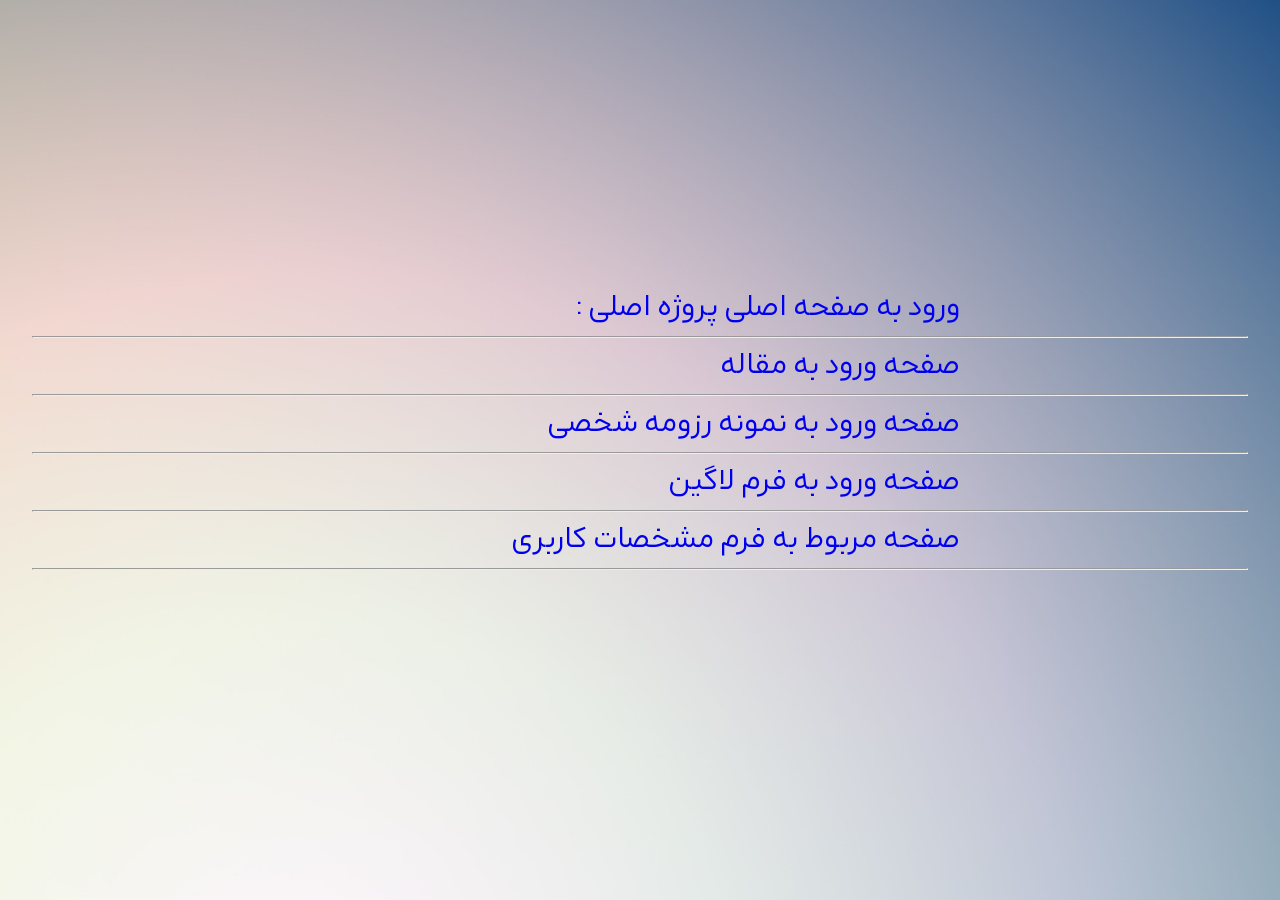
<file: index.html>
<!DOCTYPE html>
<html lang="fa">
<head>
    <meta charset="UTF-8">
    <meta name="viewport" content="width=device-width, initial-scale=1.0">
    <title>صفحه ی ورود به پروژه اصلی</title>
    <link href="./css/style-index.css" rel="stylesheet" type="text/css"/>
</head>
<body>
    <a href="./book-shop.html" class="link">ورود به صفحه اصلی پروژه اصلی :</a><br/><hr/>
    <a href="sample-article.html"  class="link">صفحه ورود به مقاله</a><br/><hr/>
    <a href="personal-introduction.html"  class="link">صفحه ورود به نمونه رزومه شخصی</a><br/><hr/>
    <a href="login.html"  class="link">صفحه ورود به فرم لاگین</a><br/><hr/>
    <a href="form.html"  class="link">صفحه مربوط به فرم مشخصات کاربری</a><br/><hr/>
</body>
</html>
</file>
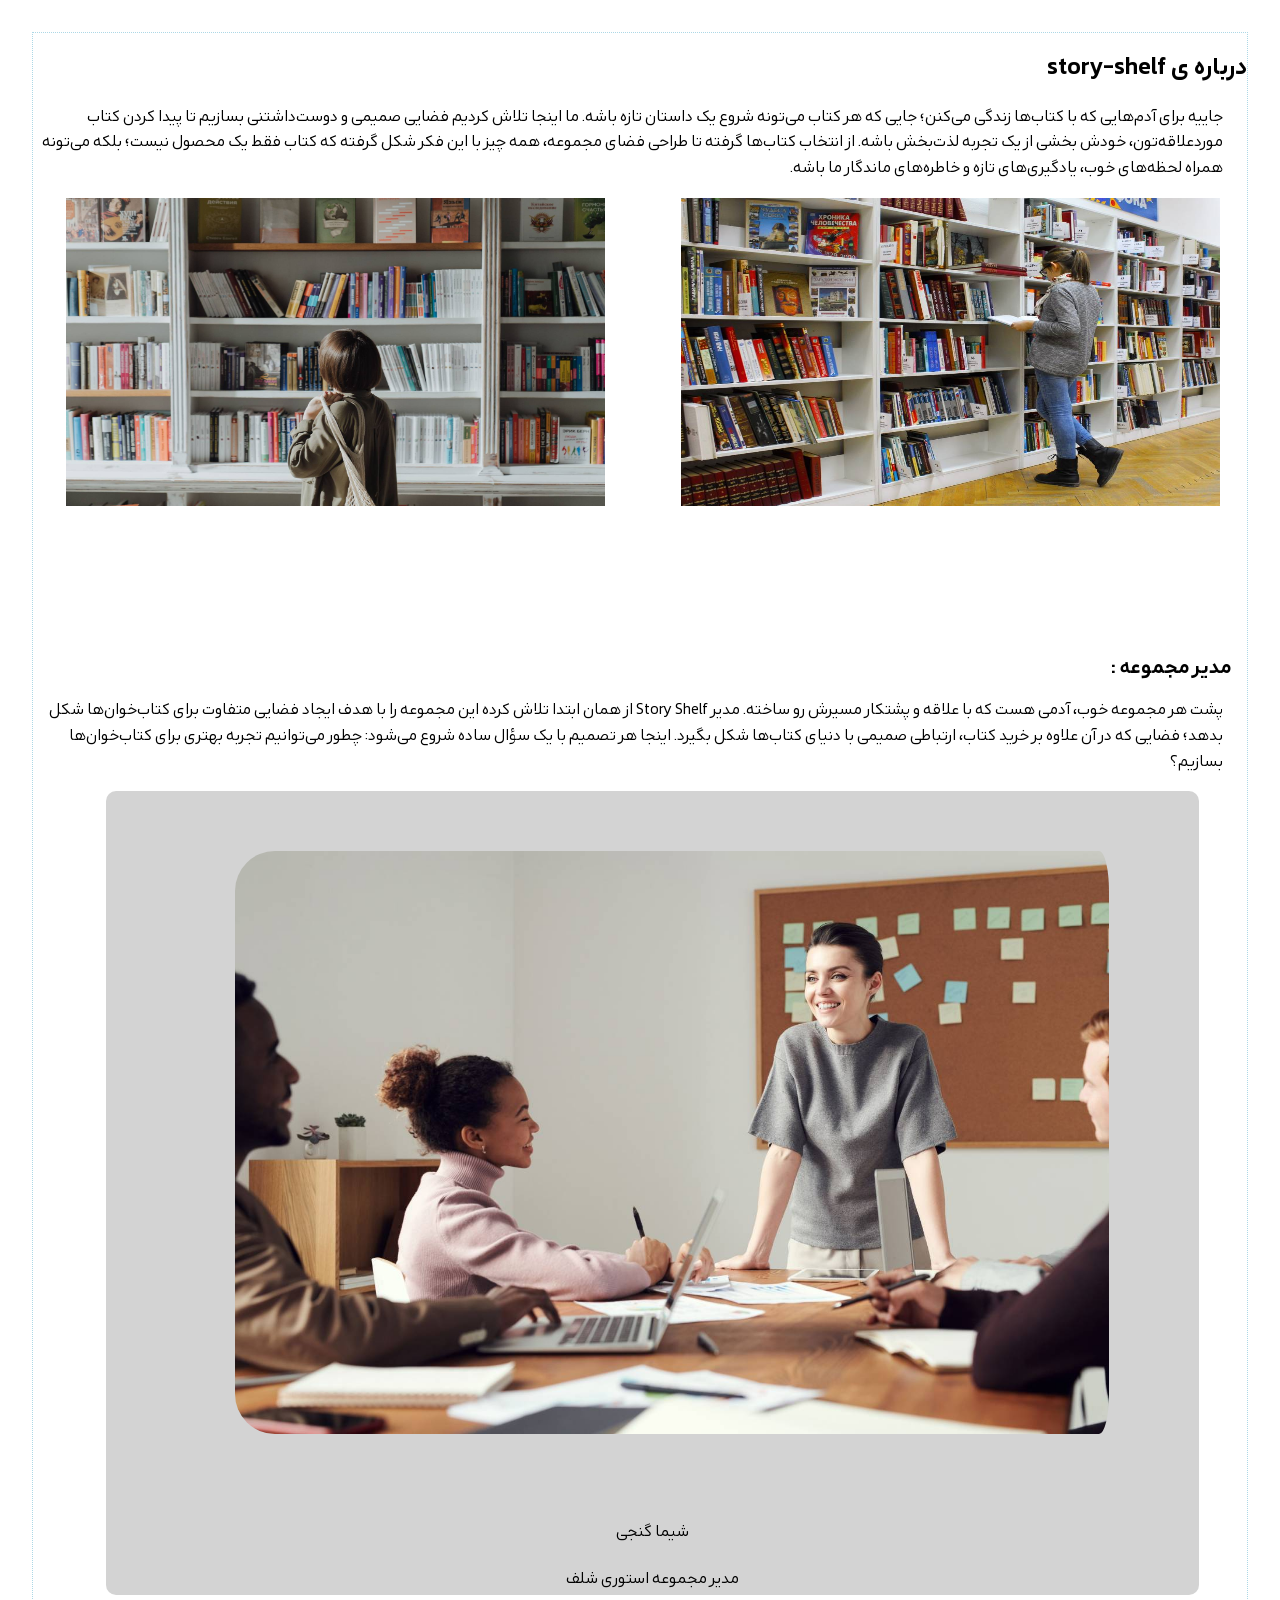
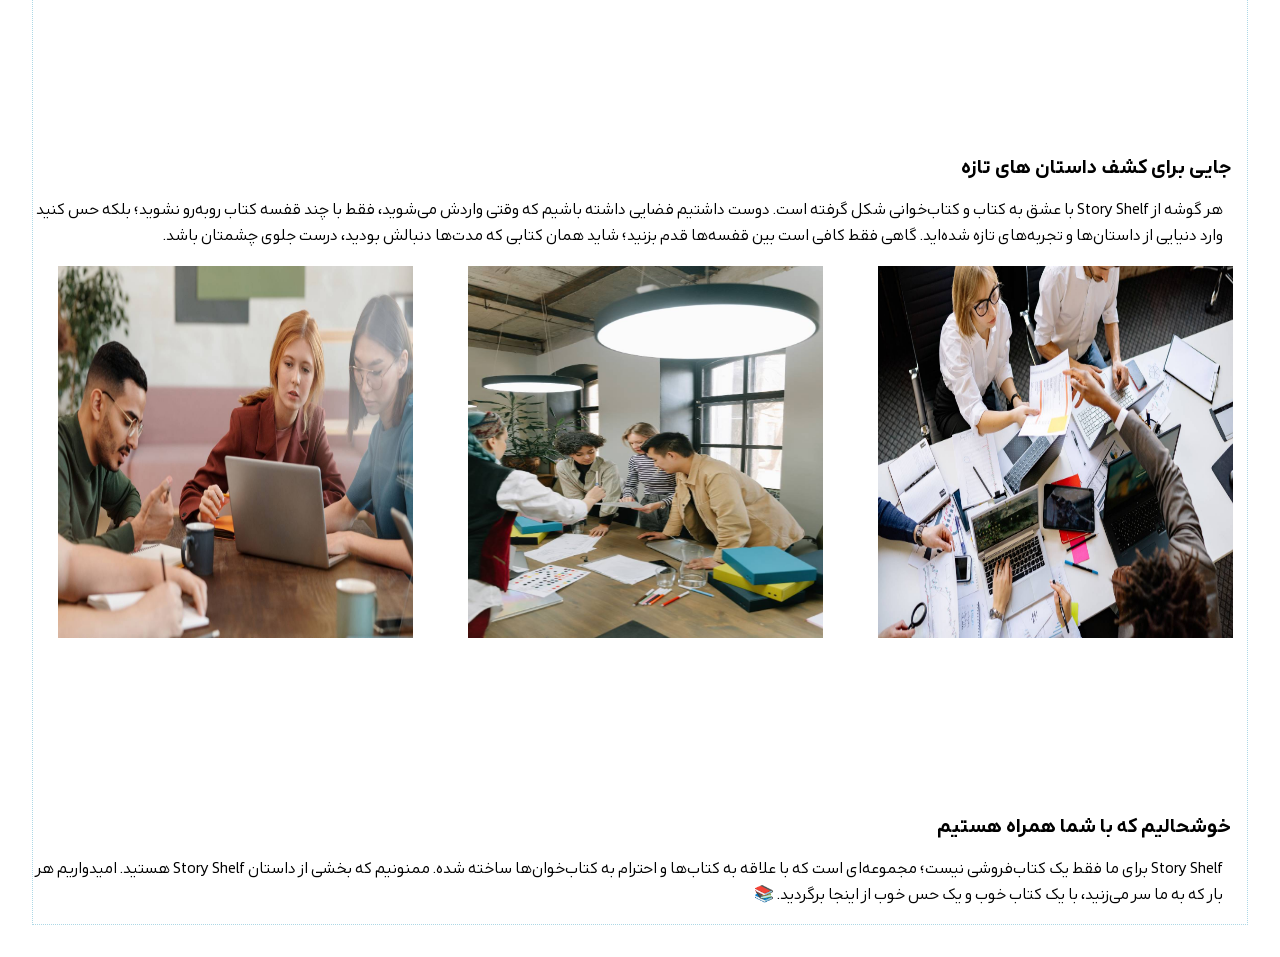
<file: about-us.html>
<!DOCTYPE html>
<html lang="fa">
<head>
    <meta charset="UTF-8">
    <meta name="viewport" content="width=device-width, initial-scale=1.0">
    <title>درباره ی ما</title>
    <link href="./css/style-about-us.css" type="text/css" rel="stylesheet"/>
</head>
<body>
    <section>
        <h1 class="main-title">درباره ی story-shelf</h1>
        <p class="paragraph">
            جاییه برای آدم‌هایی که با کتاب‌ها زندگی می‌کنن؛ جایی که هر کتاب می‌تونه شروع یک داستان تازه باشه. ما اینجا تلاش کردیم فضایی صمیمی و دوست‌داشتنی بسازیم تا پیدا کردن کتاب موردعلاقه‌تون، خودش بخشی از یک تجربه لذت‌بخش باشه.

            از انتخاب کتاب‌ها گرفته تا طراحی فضای مجموعه، همه چیز با این فکر شکل گرفته که کتاب فقط یک محصول نیست؛ بلکه می‌تونه همراه لحظه‌های خوب، یادگیری‌های تازه و خاطره‌های ماندگار ما باشه.
        </p>
        <section class="first-row-image">
            <img src="./photos/library2.jpg" class="image">
            <img src="./photos/library3.jpg" class="image">
        </section>
    </section>
    <section>
        <h2 class="title">مدیر مجموعه : </h2>
        <p class="paragraph">پشت هر مجموعه خوب، آدمی هست که با علاقه و پشتکار مسیرش رو ساخته. مدیر Story Shelf از همان ابتدا تلاش کرده این مجموعه را با هدف ایجاد فضایی متفاوت برای کتاب‌خوان‌ها شکل بدهد؛ فضایی که در آن علاوه بر خرید کتاب، ارتباطی صمیمی با دنیای کتاب‌ها شکل بگیرد.
        اینجا هر تصمیم با یک سؤال ساده شروع می‌شود: چطور می‌توانیم تجربه بهتری برای کتاب‌خوان‌ها بسازیم؟</p>
        <div class="profile">
            <img src="./photos/boss.jpg" class="image-boss"/>
            <p class="profile-text">شیما گنجی </p>
            <p class="profile-text"> مدیر مجموعه استوری شلف</p>
        </div>
    </section>
    <section>
        <h2 class="title">جایی برای کشف داستان های تازه</h2>
        <p class="paragraph">هر گوشه از Story Shelf با عشق به کتاب و کتاب‌خوانی شکل گرفته است. دوست داشتیم فضایی داشته باشیم که وقتی واردش می‌شوید، فقط با چند قفسه کتاب روبه‌رو نشوید؛ بلکه حس کنید وارد دنیایی از داستان‌ها و تجربه‌های تازه شده‌اید.
        گاهی فقط کافی است بین قفسه‌ها قدم بزنید؛ شاید همان کتابی که مدت‌ها دنبالش بودید، درست جلوی چشمتان باشد.</p>
        <div class="second-row-image">
            <img src="./photos/team-work1.jpg"  class="image2"/>
            <img src="./photos/team-work2.jpg"  class="image2"/>
            <img src="./photos/team-work3.jpg"  class="image2"/>
        </div>
    </section>
    <section>
        <h2 class="title">خوشحالیم که با شما همراه هستیم</h2>
        <p class="paragraph">Story Shelf برای ما فقط یک کتاب‌فروشی نیست؛ مجموعه‌ای است که با علاقه به کتاب‌ها و احترام به کتاب‌خوان‌ها ساخته شده.
        ممنونیم که بخشی از داستان Story Shelf هستید. امیدواریم هر بار که به ما سر می‌زنید، با یک کتاب خوب و یک حس خوب از اینجا برگردید. 📚</p>
    </section>
</body>
</html>
</file>
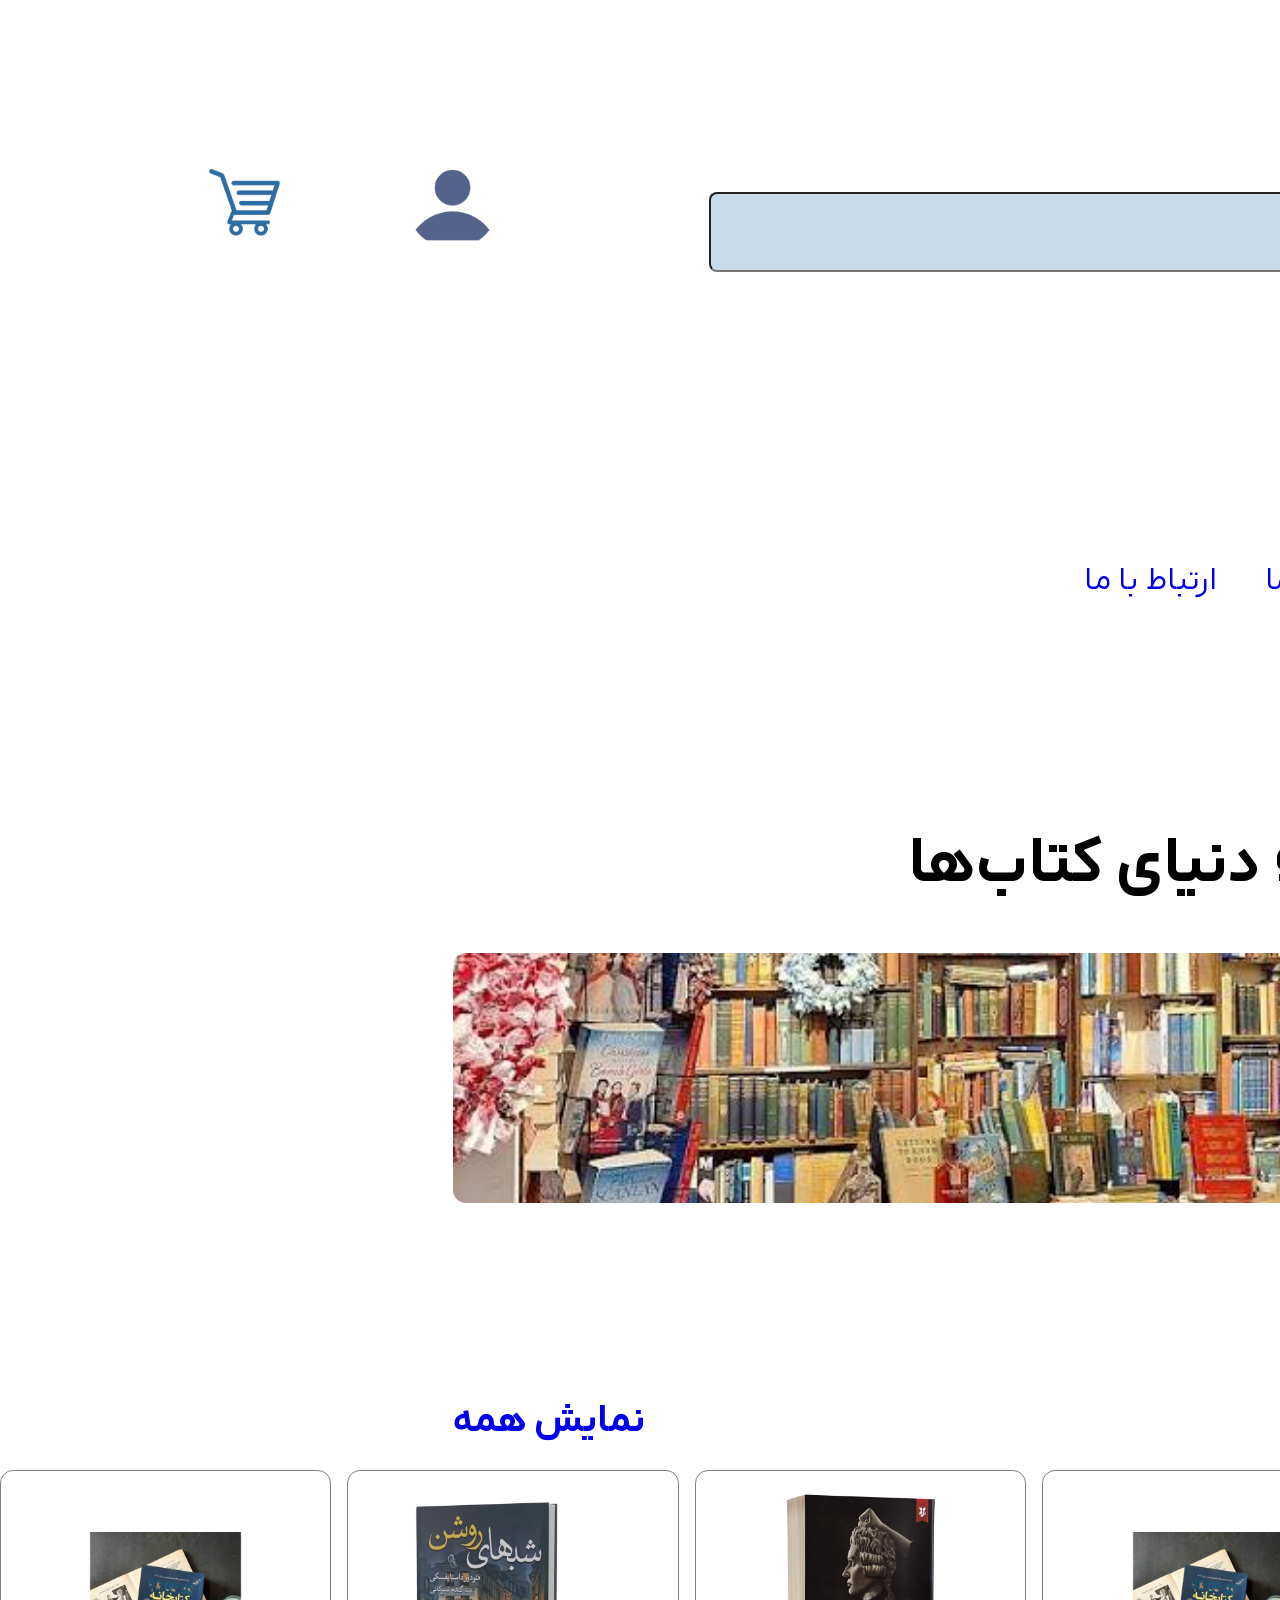
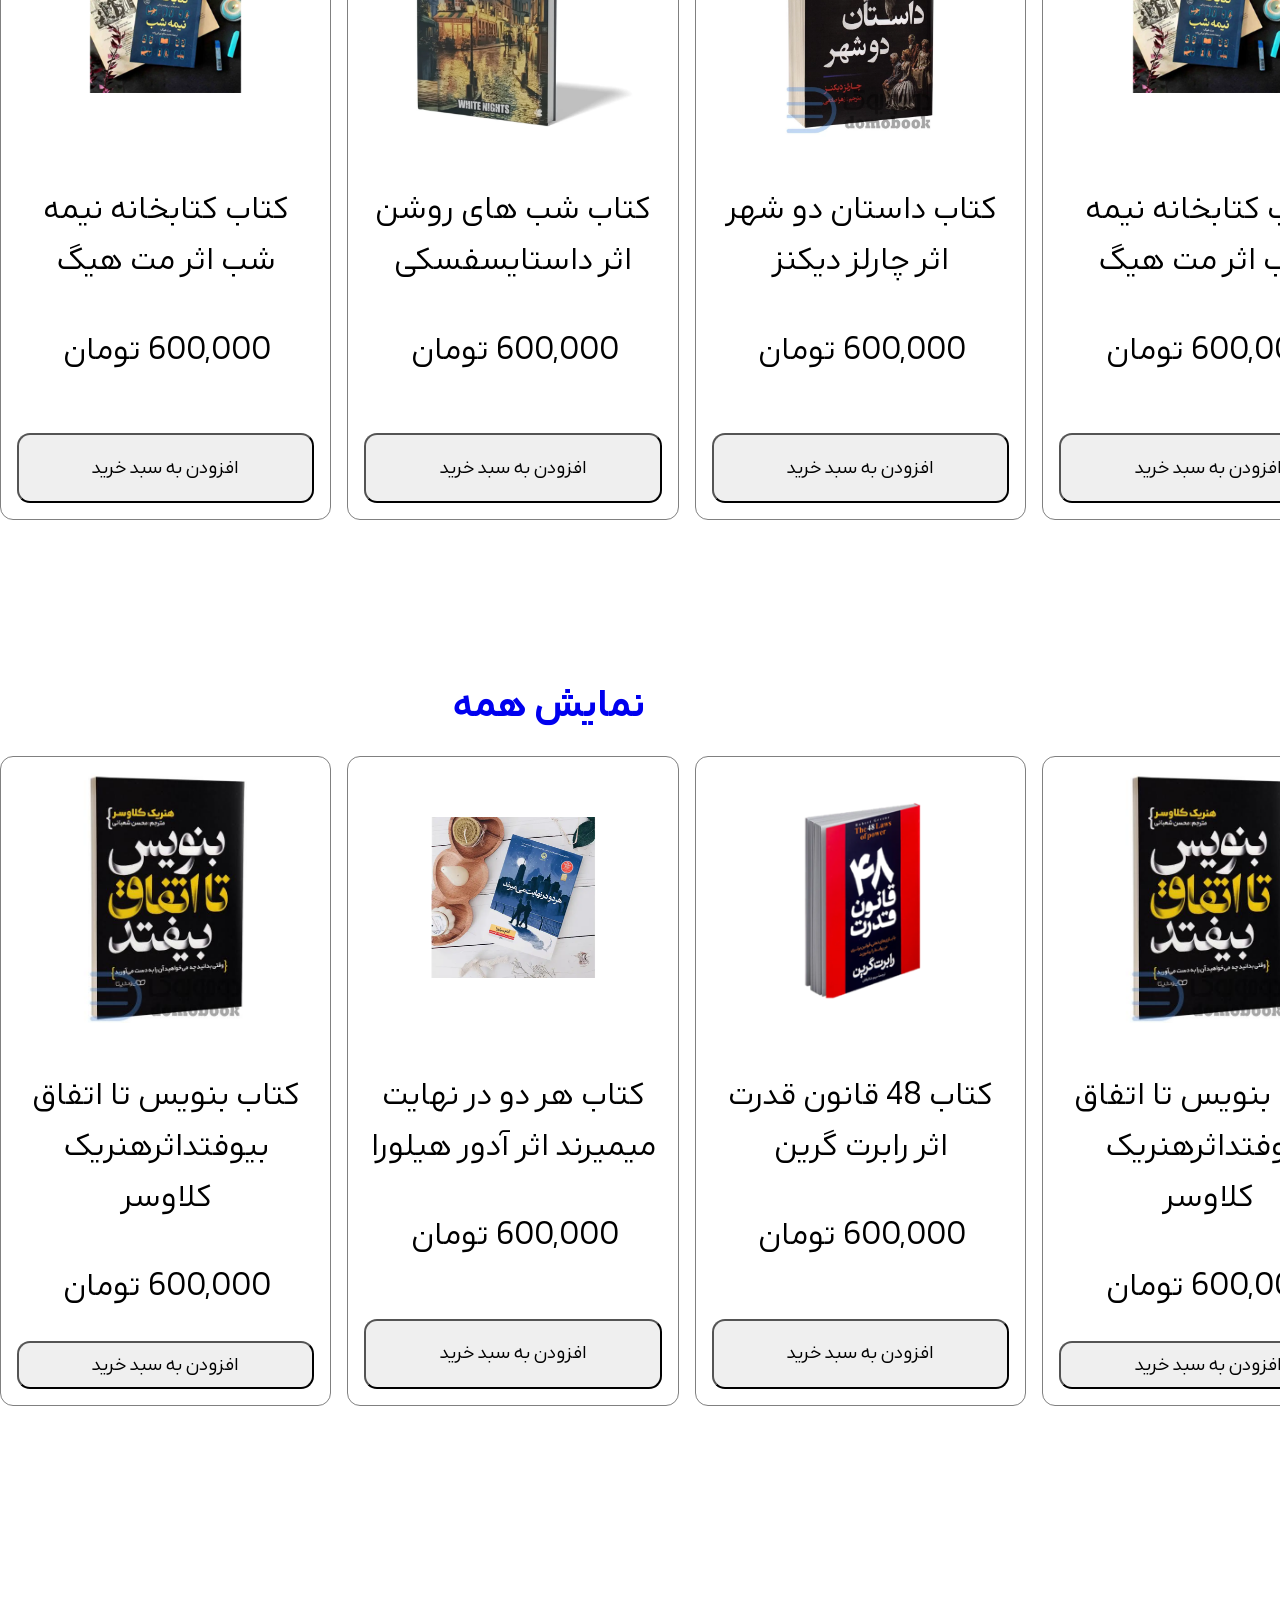
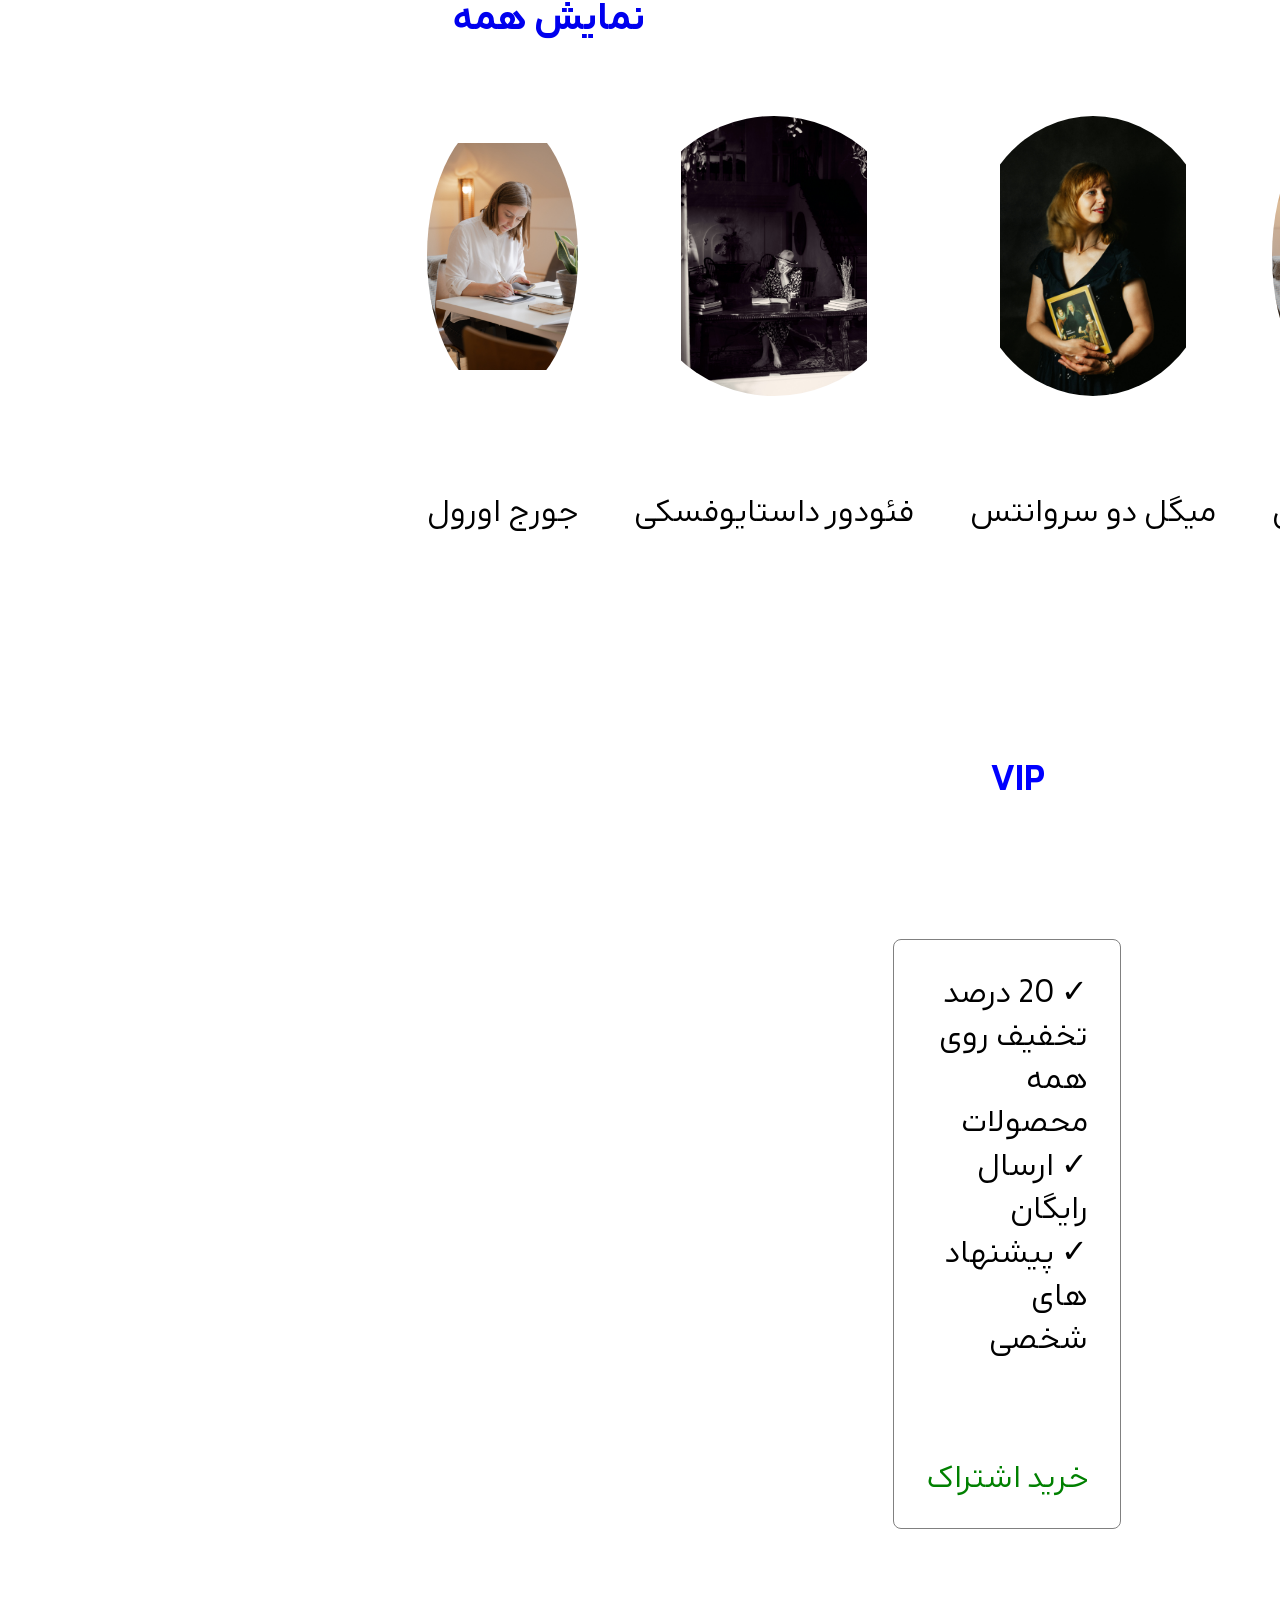
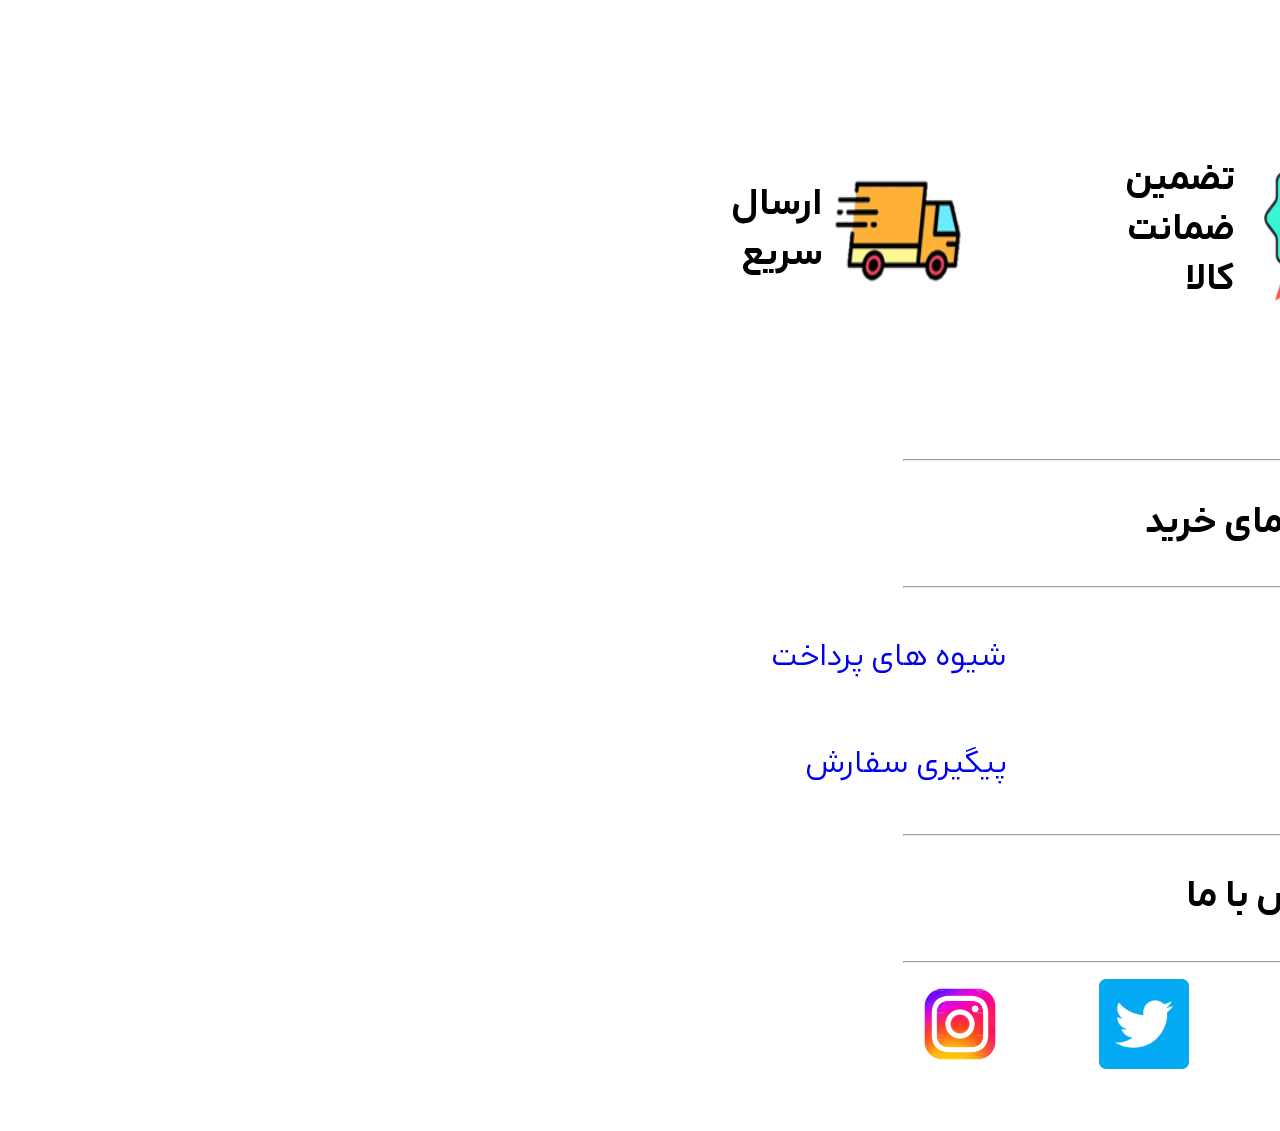
<file: book-shop.html>
<!DOCTYPE html>
<html lang="fa">
    <head>
        <meta charset="UTF-8">
        <meta name="viewport" content="width=device-width, initial-scale=1.0">
        <title>Story_Shelf</title>
        <link href="./icons/new-logo.png" rel="icon" type="image/x-icon"  />
        <link href="./css/style-shop.css" rel="stylesheet" type="text/css"/>
    </head>
    <body>
        <header class="header">
            <img src="./icons/new-logo.png" width="190vw" class="logo" alt="لوگوی سایت"/>
            <img src="./icons/search.png" class="search-icon"/>
            <input type="search" class="search-box" placeholder="جستجوی کتاب یا نویسنده" style="font-family: 'Arad';"/><br>
            <a href="./login.html"><img src="./icons/new-profile.png" class="profile"/></a>
            <img src="./icons/new-bag-shop.png" class="bag-shop"/>
            <img src="./icons/group.png" class="navbar-group"/>
            <nav class="navbar">
                <a href="#" class="navbar-link"> دسته بندی محصولات </a>
                <a href="./Customer-reviews.html" class="navbar-link">نظرات مشتری </a>
                <a href="about-us.html" class="navbar-link"> درباره ی ما  </a>
                <a href="contact-us.html" class="navbar-link"> ارتباط با ما   </a>
            </nav>
        </header><br>

        <main>
            <h1 class="main-title">استوری شلف؛ دنیای کتاب‌ها</h1>
            <section>
             <img src="./photos/header-image.jpg" class="image-header"/>
            </section><br>
            <h2 class="title">پر فروش ترین</h2>
            <a href="#" style="text-decoration: none;"><h3 class="left-text">نمایش همه</h3></a>
            <section class="sections">
                <article class="product">
                    <img src="./photos/bok.jpg" class="content-picture" />
                    <p class="book-title">کتاب داستان دو شهر اثر چارلز دیکنز </p>
                    <p class="price">600,000 تومان</p>
                    <button class="add-to-list">افزودن به سبد خرید</button>
                </article>
                <article class="product">
                    <img src="./photos/boookjpg.jpg" class="content-picture" />
                    <p class="book-title"> کتاب شب های روشن اثر داستایسفسکی</p>
                    <p class="price">600,000 تومان</p>
                    <button class="add-to-list">افزودن به سبد خرید</button>
                </article>
                <article class="product">
                    <img src="./photos/book0.png" class="content-picture" />
                    <p class="book-title">کتاب کتابخانه نیمه شب اثر مت هیگ</p>
                    <p class="price">600,000 تومان</p>
                    <button class="add-to-list">افزودن به سبد خرید</button>
                </article>
                <article class="product">
                    <img src="./photos/bok.jpg" class="content-picture" />
                    <p class="book-title">کتاب داستان دو شهر اثر چارلز دیکنز </p>
                    <p class="price">600,000 تومان</p>
                    <button class="add-to-list">افزودن به سبد خرید</button>
                </article>
                <article class="product">
                    <img src="./photos/boookjpg.jpg" class="content-picture" />
                    <p class="book-title"> کتاب شب های روشن اثر داستایسفسکی</p>
                    <p class="price">600,000 تومان</p>
                    <button class="add-to-list">افزودن به سبد خرید</button>
                </article>
                <article class="product">
                    <img src="./photos/book0.png" class="content-picture" />
                    <p class="book-title">کتاب کتابخانه نیمه شب اثر مت هیگ</p>
                    <p class="price">600,000 تومان</p>
                    <button class="add-to-list">افزودن به سبد خرید</button>
                </article>
                
            </section><br>

            <h2 class="title">جدید ترین </h2>
            <a href="#" style="text-decoration: none;"><h3 class="left-text">نمایش همه</h3></a>
            <section class="sections">
                <article class="product">
                    <img src="./photos/book6.png" class="content-picture" />
                    <p  class="book-title">کتاب 48 قانون قدرت اثر  رابرت گرین</p>
                    <p class="price">600,000 تومان</p>
                    <button class="add-to-list">افزودن به سبد خرید</button>
                </article>
                <article class="product">
                    <img src="./photos/book2.png" class="content-picture" />
                    <p class="book-title">کتاب هر دو در نهایت میمیرند اثر آدور هیلورا</p>
                    <p class="price">600,000 تومان</p>
                    <button class="add-to-list">افزودن به سبد خرید</button>
                </article>
                <article class="product">
                    <img src="./photos/book.jpg" class="content-picture" />
                    <p class="book-title">کتاب بنویس تا اتفاق بیوفتداثرهنریک کلاوسر</p>
                    <p class="price">600,000 تومان</p>
                    <button class="add-to-list">افزودن به سبد خرید</button>
                </article>
                <article class="product">
                    <img src="./photos/book6.png" class="content-picture" />
                    <p  class="book-title">کتاب 48 قانون قدرت اثر  رابرت گرین</p>
                    <p class="price">600,000 تومان</p>
                    <button class="add-to-list">افزودن به سبد خرید</button>
                </article>
                <article class="product">
                    <img src="./photos/book2.png" class="content-picture" />
                    <p class="book-title">کتاب هر دو در نهایت میمیرند اثر آدور هیلورا</p>
                    <p class="price">600,000 تومان</p>
                    <button class="add-to-list">افزودن به سبد خرید</button>
                </article>
                <article class="product">
                    <img src="./photos/book.jpg" class="content-picture" />
                    <p class="book-title">کتاب بنویس تا اتفاق بیوفتداثرهنریک کلاوسر</p>
                    <p class="price">600,000 تومان</p>
                    <button class="add-to-list">افزودن به سبد خرید</button>
                </article>
            </section><br/><br/>
            <h2 class="title"> نویسندگان برتر </h2>
            <a href="#" style="text-decoration: none;"><h3 class="left-text2">نمایش همه</h3></a>
            <section class="section2">
                <article class="writers">
                    <img src="./photos/writer1.jpg" class="content-picture2" />
                    <a  class="this-writer"><p>میگل دو سروانتس</p></a>
                </article>
                <article class="writers">
                    <img src="./photos/writer2.jpg" class="content-picture2" />
                    <a  class="this-writer"><p>فئودور داستایوفسکی</p></a>
                </article>
                <article class="writers">
                    <img src="./photos/writer3.jpg" class="content-picture2" />
                    <a  class="this-writer"><p>جورج اورول</p></a>
                </article>
                <article class="writers">
                    <img src="./photos/writer4.jpg" class="content-picture2" />
                    <a  class="this-writer"><p>میگل دو سروانتس</p></a>
                </article>
                <article class="writers">
                    <img src="./photos/writer5.jpg" class="content-picture2" />
                    <a  class="this-writer"><p>فئودور داستایوفسکی</p></a>
                </article>
                <article class="writers">
                    <img src="./photos/writer3.jpg" class="content-picture2" />
                    <a  class="this-writer"><p>جورج اورول</p></a>
                </article>
            </section><br>

            <h2 style="white-space: nowrap;" class="cta-title">کتاب‌خوانی را ویژه‌تر تجربه کن🌟</h2><br/>
            <section class="cta">
                <b><h3 class="cta-title1">ویژه</h3></b>
                <article class="main-cta">
                    <span>✓</span>
                    <span style="margin-bottom: 5rem;">10 درصد تخفیف روی همه ی محصولات</span><br/>
                    <span>✓</span>
                    <span style="margin-bottom: 5rem;">ارسال رایگان</span><br/>
                    <span>✓</span>
                    <span style="margin-bottom: 5rem;">پیشنهاد های شخصی </span><br/>
                    <a href="#" class="buy-Subscription1">خرید اشتراک</a>
                </article>
                    <b><h3 class="cta-title2">VIP</h3></b>
                <article class="main-cta2">
                    <span>✓</span>
                    <span style="margin-bottom: 5rem;">20 درصد تخفیف روی همه محصولات</span><br/>
                    <span>✓</span>
                    <span style="margin-bottom: 5rem;">ارسال رایگان</span><br/>
                    <span>✓</span>
                    <span style="margin-bottom: 5rem;">پیشنهاد های شخصی </span><br/>
                    <a href="#" class="buy-Subscription2">خرید اشتراک</a>
                </article>
            </section><br/><br/>

            <footer class="footer">
                <section class="first-row">
                    <div class="footer-item"><img src="./icons/poshtibani.png" alt="پشتیبانی 24 ساعته" class="image-footer"/>
                    <h3>پشتیبانی 24 ساعته</h3></div>
                    <div class="footer-item"><img src="./icons/zemanat.png" alt="ضمانت کالا"  class="image-footer" />
                    <h3> تضمین ضمانت کالا</h3></div>
                    <div class="footer-item"><img src="./icons/post.png" alt="ارسال سریع"  class="image-footer"/>
                    <h3>ارسال سریع</h3></div>
                </section><br/>
                <hr class="line"/>
                <h3 class="footer-title">راهنمای خرید </h3>
                <hr class="line"/>
                <section class="second-row">
                    <a href="#" class="second-row-text">نحوه ی ثبت سفارش</a>
                    <a href="#" class="second-row-text">شیوه های پرداخت</a>
                    <a href="#" class="second-row-text">شیوه ارسال </a>
                    <a href="#" class="second-row-text"> پیگیری سفارش </a>
                </section>
                <hr class="line"/>
                <h3 class="footer-title">تماس با ما</h3>
                <hr class="line"/>
                <section class="third-row">
                    <div>
                    <img src="./icons/email.png" class="contact"/>
                </div>
                <div>
                    <img src="./icons/telegram.png" class="contact"/>
                </div>
                <div>
                    <img src="./icons/twitter.webp" class="contact"/>
                </div>
                <div>
                    <img src="./icons/instagram.png" class="contact"/>
                </div>
                </section>
            </footer>
        </main>
    </body>
</html>
</file>
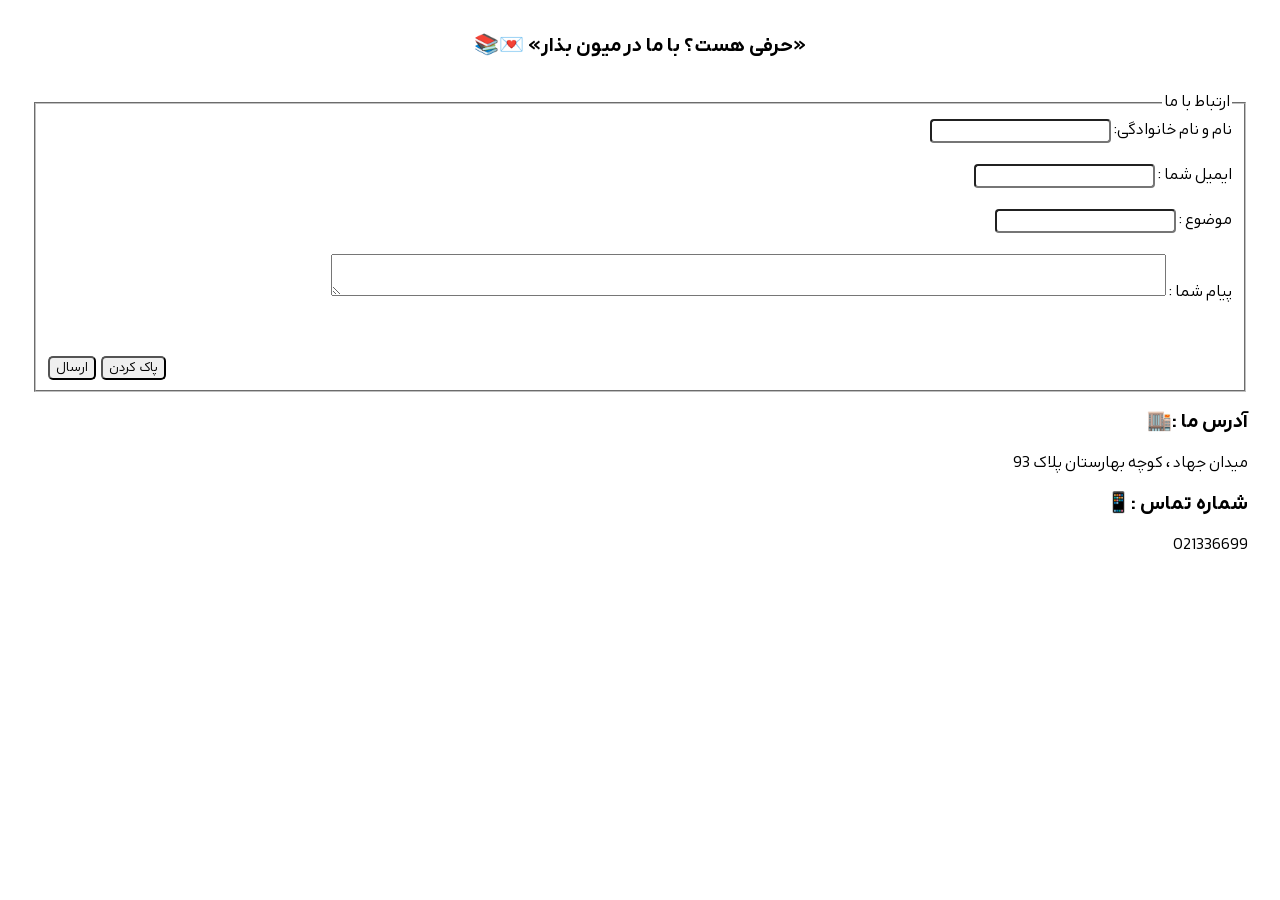
<file: contact-us.html>
<!DOCTYPE html>
<html lang="fa">
<head>
    <meta charset="UTF-8">
    <meta name="viewport" content="width=device-width, initial-scale=1.0">
    <title>تماس با ما</title>
    <link href="./css/style-contact-us.css" type="text/css" rel="stylesheet"/>
</head>
<body>
    <h1 class="title" style="margin-bottom: 2rem;text-align:center;"> «حرفی هست؟ با ما در میون بذار» 💌📚 </h1>
    <section>
            <form>
                <fieldset>
                    <legend> ارتباط با ما</legend>
                    <label>  نام و نام خانوادگی: </label>
                    <input type="text" required class="field"/><br><br/>
                    <label>ایمیل شما :</label>
                    <input type="email" required  class="field"/><br/><br/>
                    <label>موضوع : </label>
                    <input type="text" required  class="field"/><br/><br/>
                    <label>پیام شما :</label>
                    <textarea class="massage"></textarea><br/><br/>
                    <input type="submit" value="ارسال" class="button"/>
                    <input type="reset" value="پاک کردن" class="button"/>
                </fieldset>
            </form>
            <h2 class="title">آدرس ما :🏬</h2>
            <p>میدان جهاد ، کوچه بهارستان پلاک 93</p>
            <h2 class="title">شماره تماس :📱</h2>
            <p>021336699</p>
        </section>
</body>
</html>
</file>
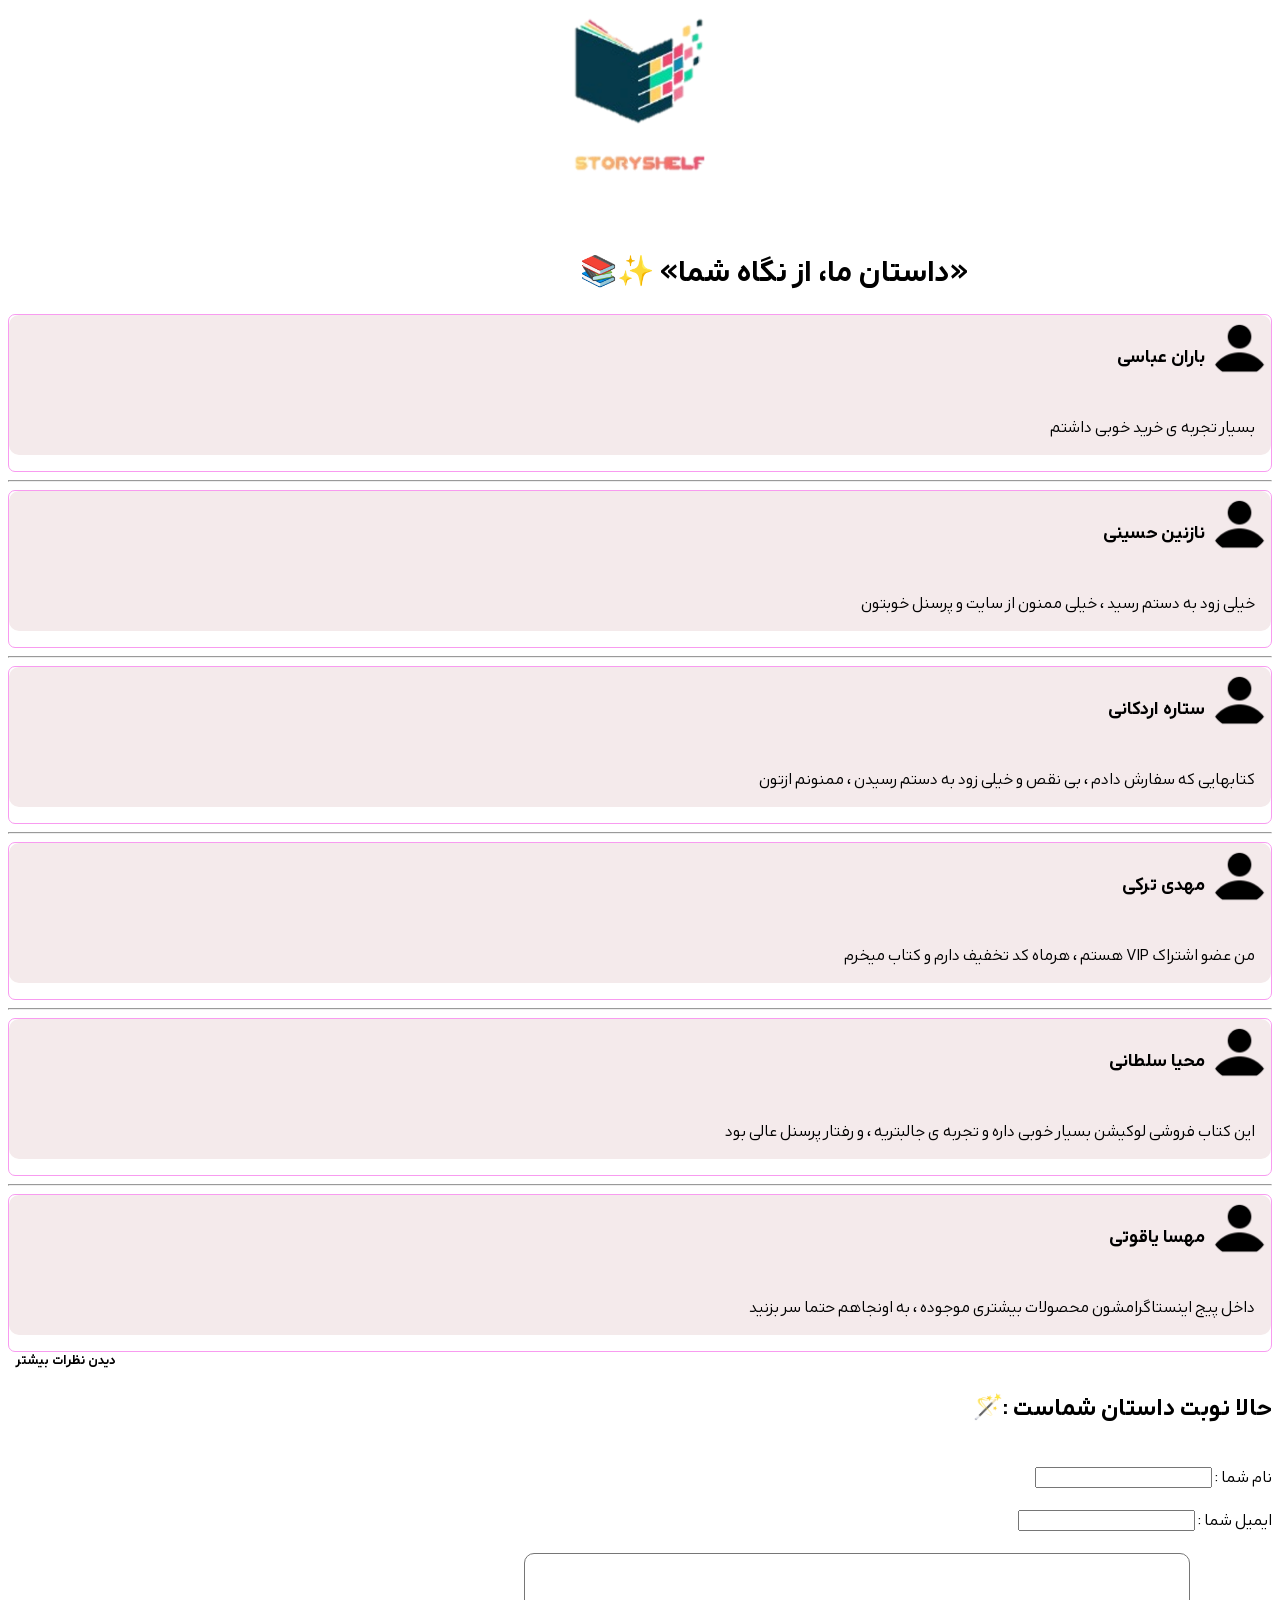
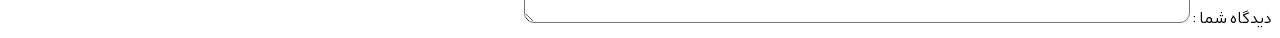
<file: Customer-reviews.html>
<!DOCTYPE html>
<html lang="fa">
<head>
    <meta charset="UTF-8">
    <meta name="viewport" content="width=device-width, initial-scale=1.0">
    <title>نظرات مشتری</title>
    <link href="./css/style-customer-review.css" type="text/css" rel="stylesheet"/>
</head>
<body>
    <div class="header"><img src="./icons/new-logo.png"class="logo" alt="لوگوی سایت"/></div>
    <h1 class="main-title">«داستان ما، از نگاه شما» ✨📚</h1>
    <section class="section1">
        <article class="review">
            <img src="./icons/profile-image.png" class="profile"/>
            <h2 class="username">باران عباسی</h2>
            <p class="text">بسیار تجربه ی خرید خوبی داشتم</p>
        </article>
    </section><hr/>

    <section class="section1">
        <article class="review">
            <img src="./icons/profile-image.png" class="profile"/>
            <h2 class="username">نازنین حسینی </h2>
            <p class="text"> خیلی زود به دستم رسید ، خیلی ممنون از سایت و پرسنل خوبتون</p>
        </article>
    </section><hr/>

    <section class="section1">
        <article class="review">
            <img src="./icons/profile-image.png" class="profile"/>
            <h2 class="username">ستاره اردکانی</h2>
            <p class="text">کتابهایی که سفارش دادم ، بی نقص و خیلی زود به دستم رسیدن ، ممنونم ازتون</p>
        </article>
    </section><hr/>

    <section class="section1">
        <article class="review">
            <img src="./icons/profile-image.png" class="profile"/>
            <h2 class="username">مهدی ترکی</h2>
            <p class="text">من عضو اشتراک  VIP هستم ، هرماه کد تخفیف دارم و کتاب میخرم</p>
        </article>
    </section><hr/>

    <section class="section1">
        <article class="review">
            <img src="./icons/profile-image.png" class="profile"/>
            <h2 class="username">محیا سلطانی</h2>
            <p class="text"> این کتاب فروشی لوکیشن بسیار خوبی داره و تجربه ی جالبتریه ، و رفتار پرسنل عالی بود </p>
        </article>
    </section><hr/>
    <section class="section1">
        <article class="review">
            <img src="./icons/profile-image.png" class="profile"/>
            <h2 class="username">مهسا یاقوتی</h2>
            <p class="text"> داخل پیج اینستاگرامشون محصولات بیشتری موجوده ، به اونجاهم حتما سر بزنید</p>
        </article>
    </section>
    <a class="link"><h2 class="more">دیدن نظرات بیشتر</h2></a><br/>
    <section>
        <h2>حالا نوبت داستان شماست :🪄 </h2><br/>
        <label>نام شما : </label>
        <input type="text" class="field"/><br/><br/>
        <label>ایمیل شما :</label>
        <input type="email" class="field"/><br/><br/>
        <label>دیدگاه شما :</label>
        <textarea class="text-area"></textarea>
    </section>

</body>
</html>
</file>
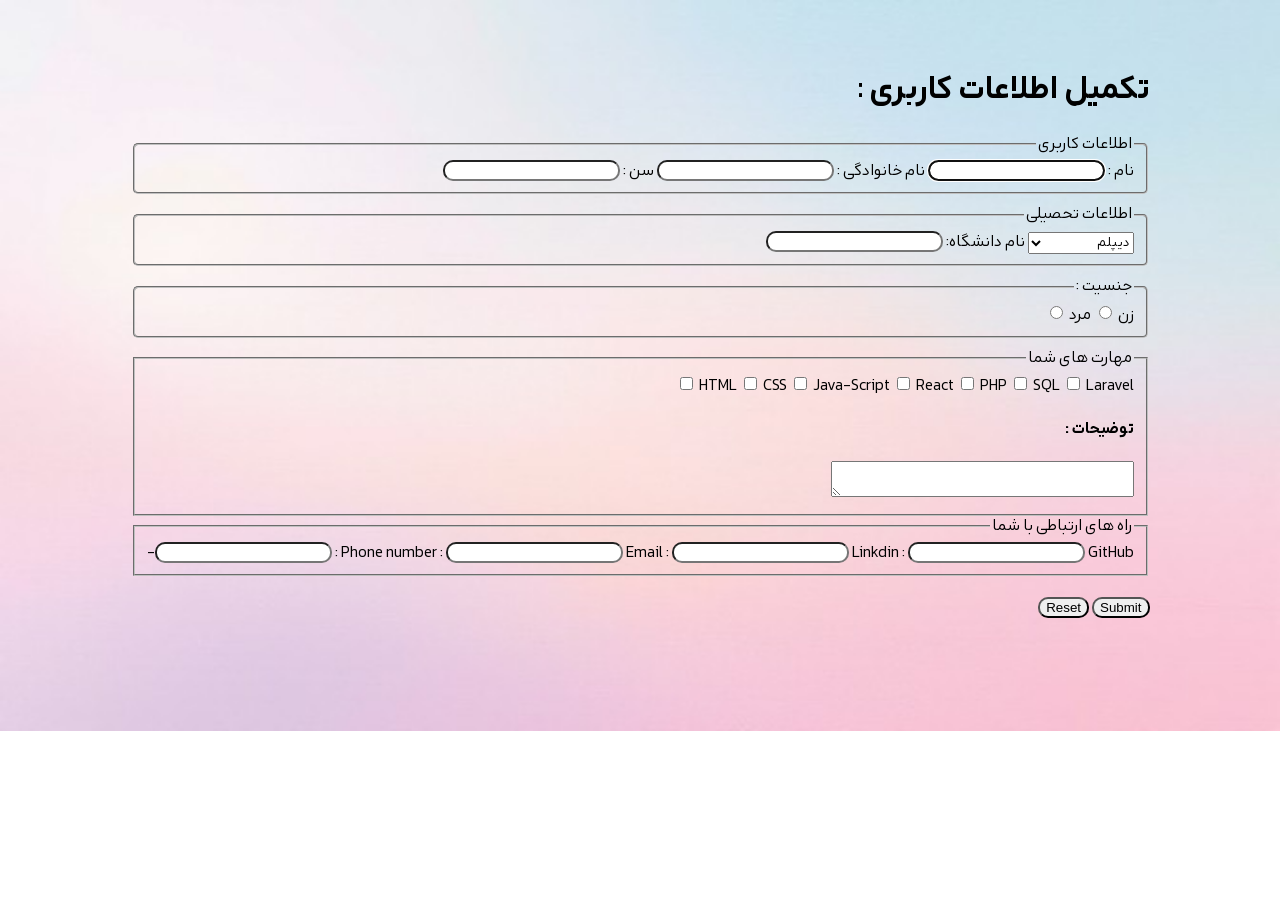
<file: form.html>
<!DOCTYPE html>
<html lang="fa">
<head>
    <meta charset="UTF-8">
    <meta name="viewport" content="width=device-width, initial-scale=1.0">
    <title>Login-Form</title>
    <link href="./css/style-form.css" type="text/css" rel="stylesheet"/>
</head>
<body>
    <form action="#" method="post"  name="form">
        <h1>تکمیل اطلاعات کاربری : </h1>
        <fieldset class="fieldset">
            <legend>اطلاعات کاربری</legend>
            <label for="name">نام : </label>
            <input type="text" class="input" id="name"  autofocus required />
            <label for="family">نام خانوادگی : </label>
            <input type="text" class="input" id="family"  required />
            <label for="age">سن : </label>
            <input type="number" required class="input" id="age"/>
        </fieldset>
         <fieldset class="fieldset">
            <legend>اطلاعات تحصیلی</legend>
            <select style="font-family: 'Arad';">
                <option>دیپلم</option>
                <option> کاردانی</option>
                <option>کارشناسی</option>
                <option>کارشناسی ارشد</option>
                <option>دکترا</option>
                <option>سایر...</option>
            </select>
            <label for="university">نام دانشگاه: </label>
            <input type="text" class="input" id="university" />
        </fieldset>
        <fieldset class="fieldset">
            <legend>جنسیت :</legend>
            <label for="woman">زن</label>
            <input type="radio" name="gender"  class="input" id="woman"/>
            <label for="man">مرد</label>
            <input type="radio" name="gender" class="input" id="man"/>
        </fieldset>
        <fieldset>
            <legend>مهارت های شما</legend>
            <label for="html">HTML</label>
            <input type="checkbox"  class="input" id="html"/>
            <label for="css">CSS</label>
            <input type="checkbox"  class="input" id="css" />
            <label for="java">Java-Script</label>
            <input type="checkbox"  class="input" id="java"/>
            <label for="react">React</label>
            <input type="checkbox"  class="input" id="react" />
            <label for="php">PHP</label>
            <input type="checkbox"  class="input" id="php"/>
            <label for="sql">SQL</label>
            <input type="checkbox"  class="input" id="sql" />
            <label for="laravel">Laravel</label>
            <input type="checkbox"  class="input" id="laravel"/><br>
            <h4>توضیحات :</h4>
            <textarea style="width: 30%;"></textarea>
        </fieldset>
        <fieldset>
            <legend>راه های ارتباطی با شما</legend>
            <label for="tel">Phone number :</label>
            <input type="tel" id="tel" class="input" required/> 
            <label for="email">Email :</label>
            <input type="email" class="input" id="email" required />
            <label for="linkdin">Linkdin :</label>
            <input type="url" class="input" id="linkdin"/>
            <label for="github">GitHub :</label>
            <input type="url" class="input" id="github"/>-
        </fieldset><br>
        <input type="submit" class="input"/>
        <input type="reset" class="input"/>
    </form>
</body>
</html>
</file>
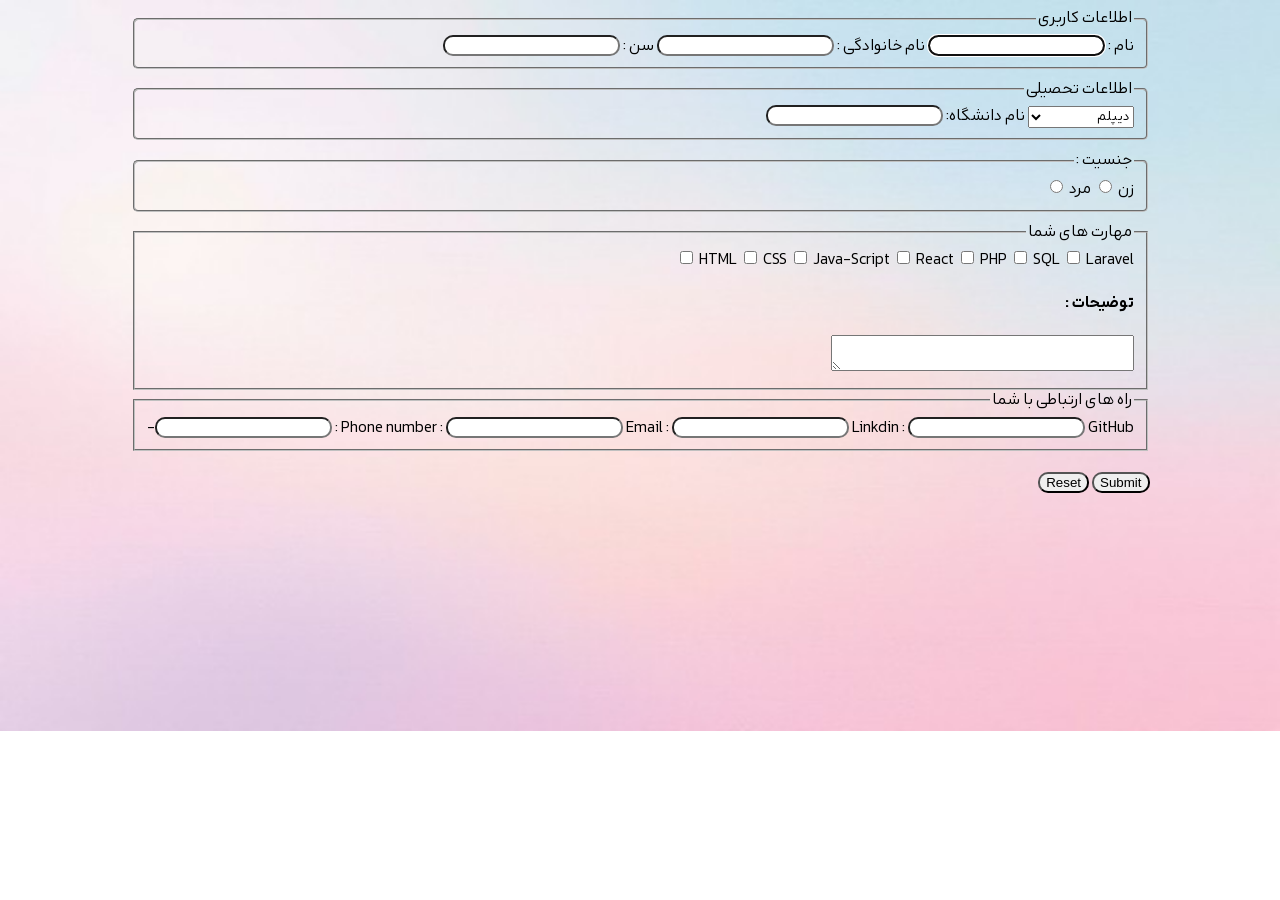
<file: login-form.html>
<!DOCTYPE html>
<html lang="en">
<head>
    <meta charset="UTF-8">
    <meta name="viewport" content="width=device-width, initial-scale=1.0">
    <title>Login-Form</title>
    <style>
        @font-face {
        font-family: "Arad";
        src: url(./font/AradVF.woff2)format("woff2");}
        body{
            direction: rtl;
            font-family: "Arad";
            display: flex;
            justify-content: center;
            align-items: center;
            background-image: url(./Photos/back-color.jpg);
            background-repeat: no-repeat;
            background-size: cover;
            
        }
        .fieldset{
            border-radius: 5px;
            margin-bottom: 10px;
        }
        .input{
        border-radius: 10px;
   
        }
    </style>
</head>
<body>
    <form action="#" method="post">
        <fieldset class="fieldset">
            <legend>اطلاعات کاربری</legend>
            <label>نام : </label>
            <input type="text" class="input" autofocus required />
            <label>نام خانوادگی : </label>
            <input type="text" class="input" required />
            <label>سن : </label>
            <input type="number" required class="input"/>
        </fieldset>
         <fieldset class="fieldset">
            <legend>اطلاعات تحصیلی</legend>
            <select style="font-family: 'Arad';">
                <option>دیپلم</option>
                <option> کاردانی</option>
                <option>کارشناسی</option>
                <option>کارشناسی ارشد</option>
                <option>دکترا</option>
                <option>سایر...</option>
            </select>
            <label>نام دانشگاه: </label>
            <input type="text"  class="input" />
        </fieldset>
        <fieldset class="fieldset">
            <legend>جنسیت :</legend>
            <label>زن</label>
            <input type="radio" name="gender"  class="input" />
            <label>مرد</label>
            <input type="radio" name="gender"  class="input" />
        </fieldset>
        <fieldset>
            <legend>مهارت های شما</legend>
            <label>HTML</label>
            <input type="checkbox"  class="input" />
            <label>CSS</label>
            <input type="checkbox"  class="input" />
            <label>Java-Script</label>
            <input type="checkbox"  class="input" />
            <label>React</label>
            <input type="checkbox"  class="input" />
            <label>PHP</label>
            <input type="checkbox"  class="input" />
            <label>SQL</label>
            <input type="checkbox"  class="input" />
            <label>Laravel</label>
            <input type="checkbox"  class="input" /><br>
            <h4>توضیحات :</h4>
            <textarea style="width: 30%;"></textarea>
        </fieldset>
        <fieldset>
            <legend>راه های ارتباطی با شما</legend>
            <label for="tel">Phone number :</label>
            <input type="tel" id="tel" class="input" required/> 
            <label>Email :</label>
            <input type="email" class="input" required />
            <label>Linkdin :</label>
            <input type="url" class="input" />
            <label>GitHub :</label>
            <input type="url" class="input" />-
        </fieldset><br>
        <input type="submit" class="input"/>
        <input type="reset" class="input"/>
    </form>
</body>
</html>
</file>
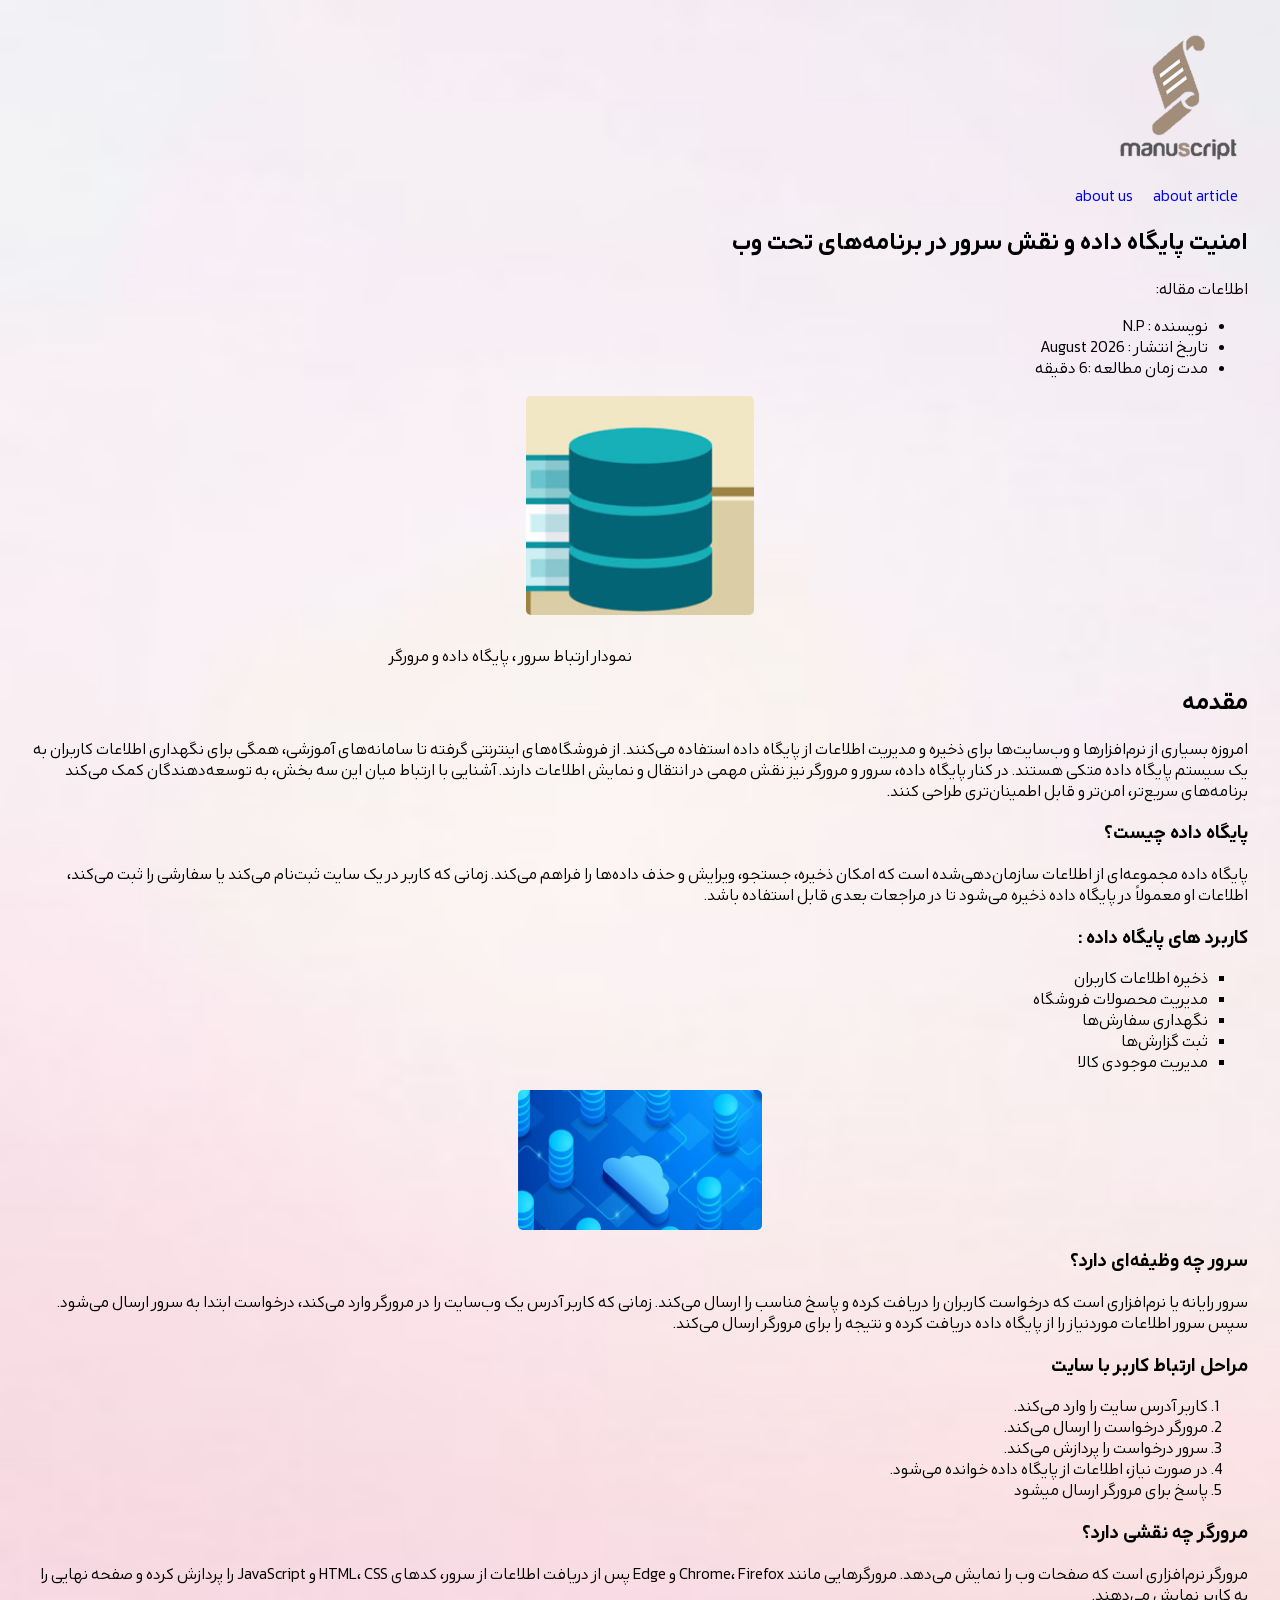
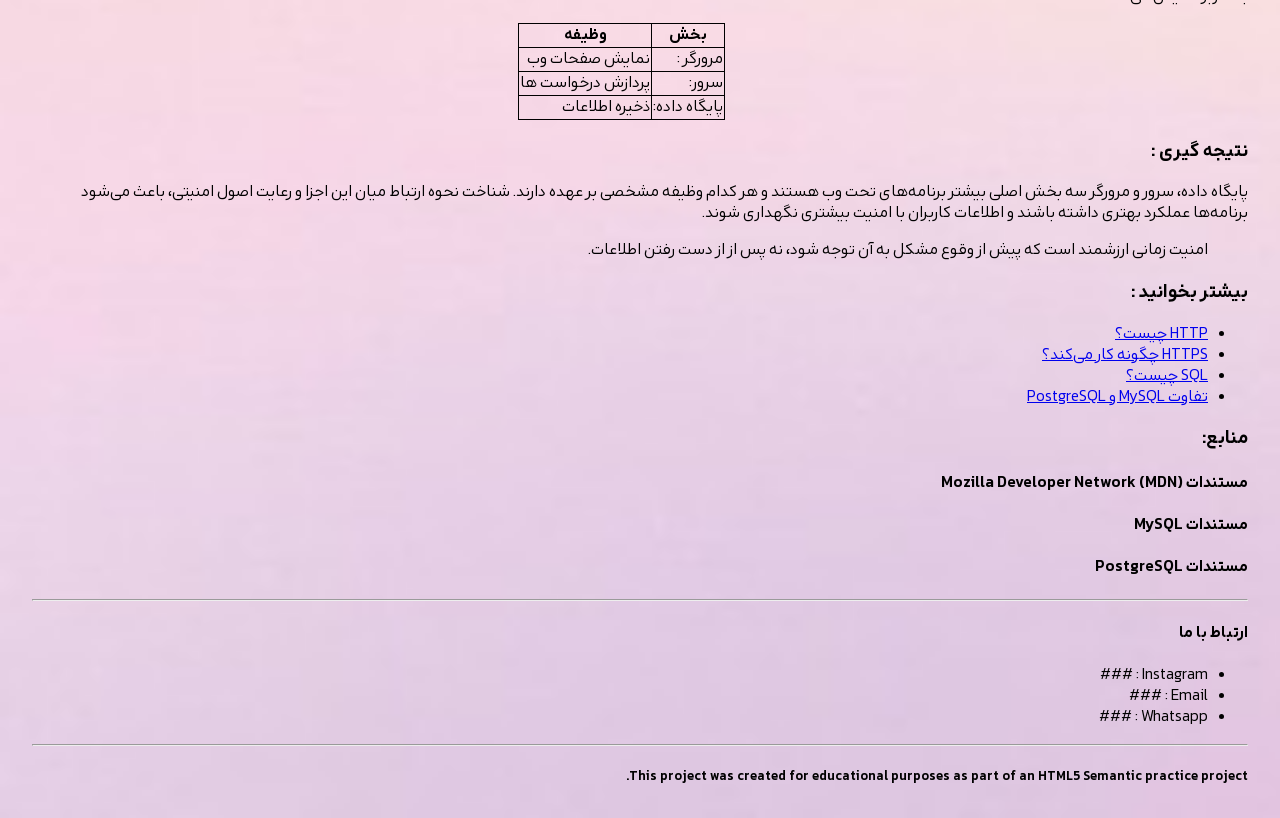
<file: sample-article.html>
<!DOCTYPE html>
<html lang="fa">
<head>
    <meta charset="UTF-8">
    <meta name="viewport" content="width=device-width, initial-scale=1.0">
    <title>sample-article</title>
    <link rel="stylesheet" href="../css/style-sample-article.css" type="text/css">
</head>
<body >
    <header class="header">
        <img src="../photos/logo.png" class="pic1" alt="logo">
        <nav class="navbar">
            <a class="link" href="#">about article</a>
            <a class="link" href="#">about us</a>
        </nav>
     
    </header>
    <main class="main">
        <article>
            <h1>امنیت پایگاه داده و نقش سرور در برنامه‌های تحت وب</h1>
            <p>اطلاعات مقاله:</p>
            <ul>
                <li> نویسنده : N.P</li>
                <li> تاریخ انتشار : August 2026</li>
                <li> مدت زمان مطالعه :6 دقیقه</li>
            </ul>
            <figure>
                <img src="../photos/database.png" class="pic2" alt="نمودار ارتباط سرور، پایگاه داده و مرورگر کاربر"/>
                <figcaption class="caption">نمودار ارتباط سرور ، پایگاه داده و مرورگر</figcaption>
            </figure>
            
            <h2>مقدمه</h2>
            <p>امروزه بسیاری از نرم‌افزارها و وب‌سایت‌ها برای ذخیره و مدیریت اطلاعات از پایگاه داده استفاده می‌کنند. از فروشگاه‌های اینترنتی گرفته تا سامانه‌های آموزشی، همگی برای نگهداری اطلاعات کاربران به یک سیستم پایگاه داده متکی هستند. در کنار پایگاه داده، سرور و مرورگر نیز نقش مهمی در انتقال و نمایش اطلاعات دارند. آشنایی با ارتباط میان این سه بخش، به توسعه‌دهندگان کمک می‌کند برنامه‌های سریع‌تر، امن‌تر و قابل اطمینان‌تری طراحی کنند.</p>
            <section class="section1">
                <h3>پایگاه داده چیست؟</h3>
                <p>
                    پایگاه داده مجموعه‌ای از اطلاعات سازمان‌دهی‌شده است که امکان ذخیره، جستجو، ویرایش و حذف داده‌ها را فراهم می‌کند. زمانی که کاربر در یک سایت ثبت‌نام می‌کند یا سفارشی را ثبت می‌کند، اطلاعات او معمولاً در پایگاه داده ذخیره می‌شود تا در مراجعات بعدی قابل استفاده باشد.
                </p>
                <h3>کاربرد های پایگاه داده :</h3>
                <ul class="ulist">
                    <li>ذخیره اطلاعات کاربران</li>
                    <li>مدیریت محصولات فروشگاه</li>
                    <li>نگهداری سفارش‌ها</li>
                    <li>ثبت گزارش‌ها</li>
                    <li>مدیریت موجودی کالا</li>
                </ul>
                <img src="./photos/server.png" class="pic2" alt="server"/>
            </section>
            <section class="section2">
                <h3>سرور چه وظیفه‌ای دارد؟</h3>
                <p>سرور رایانه یا نرم‌افزاری است که درخواست کاربران را دریافت کرده و پاسخ مناسب را ارسال می‌کند. زمانی که کاربر آدرس یک وب‌سایت را در مرورگر وارد می‌کند، درخواست ابتدا به سرور ارسال می‌شود. سپس سرور اطلاعات موردنیاز را از پایگاه داده دریافت کرده و نتیجه را برای مرورگر ارسال می‌کند.</p>
                <h3>مراحل ارتباط کاربر با سایت</h3>
                <ol class="olist">
                    <li>کاربر آدرس سایت را وارد می‌کند.</li>
                    <li>مرورگر درخواست را ارسال می‌کند.</li>
                    <li>سرور درخواست را پردازش می‌کند.</li>
                    <li>در صورت نیاز، اطلاعات از پایگاه داده خوانده می‌شود.</li>
                    <li>پاسخ برای مرورگر ارسال میشود</li>

                </ol>
                <h3>مرورگر چه نقشی دارد؟</h3>
                <p>مرورگر نرم‌افزاری است که صفحات وب را نمایش می‌دهد. مرورگرهایی مانند Chrome، Firefox و Edge پس از دریافت اطلاعات از سرور، کدهای HTML، CSS و JavaScript را پردازش کرده و صفحه نهایی را به کاربر نمایش می‌دهند.</p>
                <table class="table">
                    <tr>
                        <th class="table">بخش</th>
                        <th class="table">وظیفه</th>

                    </tr>
                    <tr>
                        <td class="table">مرورگر :</td>
                        <td class="table">نمایش صفحات وب</td>
                        
                    </tr>
                    <tr>
                        <td class="table">سرور: </td>
                        <td class="table">پردازش درخواست ها</td>
                    </tr>
                    <tr>
                        <td class="table">پایگاه داده: </td>
                        <td class="table"> ذخیره اطلاعات</td>
                    </tr>
                </table>
            </section>
            <h3>نتیجه گیری : </h3>
            <p>پایگاه داده، سرور و مرورگر سه بخش اصلی بیشتر برنامه‌های تحت وب هستند و هر کدام وظیفه مشخصی بر عهده دارند. شناخت نحوه ارتباط میان این اجزا و رعایت اصول امنیتی، باعث می‌شود برنامه‌ها عملکرد بهتری داشته باشند و اطلاعات کاربران با امنیت بیشتری نگهداری شوند.</p>
            <blockquote>امنیت زمانی ارزشمند است که پیش از وقوع مشکل به آن توجه شود، نه پس از از دست رفتن اطلاعات.</blockquote>
            <aside>
            <h3 >بیشتر بخوانید :</h3>
            <ul>
                <li><a href="#">HTTP چیست؟</a></li>
                <li><a href="#"> HTTPS چگونه کار می‌کند؟</a></li>
                <li><a href="#"> SQL چیست؟</a></li>
                <li><a href="#"> تفاوت MySQL و PostgreSQL</a></li>
            </ul>
            </aside>
        </article>
    </main>
    
    <footer>
        <h3>منابع:</h3>
        <h4>مستندات Mozilla Developer Network (MDN)</h4>
        <h4>مستندات MySQL</h4>
        <h4>مستندات PostgreSQL</h4><hr>
        <h4>ارتباط با ما</h4>
        <ul>
            <li>Instagram : ###</li>
            <li>Email : ###</li>
            <li>Whatsapp : ###</li>

        </ul><hr>
        <h5>This project was created for educational purposes as part of an HTML5 Semantic practice project.</h5>
    </footer>

</body>
</html>
</file>
<file: css/style-index.css>
@font-face {
        font-family: "Arad";
        src: url(../font/AradVF.woff2)format("woff2");
        }
        :root{
            --main-font:"Arad";
            --main-margin:25rem;
        }
        body{
            font-family: var(--main-font);
            background-image: url(../photos/light-back1.jpg);
            background-repeat: no-repeat;
            background-size: cover;
            min-height: 450px;
            direction: rtl;
            margin: 2rem;
            margin-top: 12rem;
            
        }
        .link{
            text-decoration: none;
            white-space: nowrap;
            transform: translateY(190px);
        }
        @media (min-width:768px) {
            body{
            font-family: var(--main-font);
            background-image: url(../photos/light-back1.jpg);
            background-repeat: no-repeat;
            background-size: cover;
            min-height: 450px;
            direction: rtl;
            margin: 2rem;
            margin-top: 12rem;
            
        }
        .link{
            text-decoration: none;
            white-space: nowrap;
            text-align: center;
            transform: translateY(190px);
            margin-right: 15rem;
        }
        }
        @media (min-width:1024px) {
            body{
            font-family: var(--main-font);
            background-image: url(../photos/light-back1.jpg);
            background-repeat: no-repeat;
            background-size: cover;
            min-height: 400px;
            direction: rtl;
            margin: 2rem;
            margin-top: 18rem;
            
        }
        .link{
            font-size: 30px;
            text-decoration: none;
            white-space: nowrap;
            text-align: center;
            margin-right: 18rem;
        }
        }
</file>
<file: css/style-about-us.css>
@font-face{
        font-family: "Arad";
        src: url(../font/AradVF.woff2)format("woff2");}
        body{
            font-family: "Arad";
            direction: rtl;
            margin: 2rem;
            border: 1px dotted lightblue;
        }
        .title{
            white-space: nowrap;
            
            font-size: medium;
        }
        .paragraph{
            line-height: 1.6;
        }
        .image{
            width: 80%;
            height: 50%;
            margin-right: 1.4rem;
            margin-bottom: 2rem;
        }
        .profile{
            width: 90%;
            height: 50%;
            background-color: lightgray;
            border-radius: 10px;
            margin-right: 0.7rem;
        }
        .image-boss{
            width: 80%;
            height: 30%;
            padding: 20px;
            border-radius: 100px;
        }
        .image2{
            width: 90%;
            height: 70%;
            margin-right: 0.9rem;
        }
        .profile-text{
            padding: 10px;
            text-align: center;
        }
        /*.......................this is for table mode.......................  */
        @media (min-width:768px) {
            body{
            font-family: "Arad";
            direction: rtl;
            margin: 2rem;
            border: 1px dotted lightblue;
        }
        .title{
            white-space: nowrap;
            font-size: 20px;
        }
        .paragraph{
            line-height: 1.6;
        }
        .first-row-image{
            display: grid;
            grid-template-columns: repeat(2,1fr);
            gap: 2rem;/*
            display: flex;
            justify-content: center;
            align-items: center;
            gap: 5rem;*/
        }
        .image{
            
            width: 90%;
            height: 70%;
            margin-right: 0.9rem;
        }
        .profile{
            width: 90%;
            height: 50%;
            background-color: lightgray;
            border-radius: 10px;
            margin-right: 2.3rem;
        }
        .image-boss{
            width: 80%;
            height: 40%;
            padding: 60px;
            border-radius: 100px;
        }
        .profile-text{
            padding: 5px;
            text-align: center;
        }
        .second-row-image{
            display: grid;
            grid-template-columns: repeat(3,1fr);
            gap: 1rem;
        }
        .image2{
            width: 90%;
            height: 70%;
            margin-right: 0.9rem;
        }
        }
        /*.......................this is for desktop mode.......................  */
        @media (min-width:1024px) {
            body{
            font-family: "Arad";
            direction: rtl;
            margin: 2rem;
            border: 1px dotted lightblue;
        }
        .title{
            white-space: nowrap;
            font-size: 20px;
            padding-right: 1rem;
        }
        .paragraph{
            line-height: 1.6;
            padding-right: 1.5rem;
        }
        .first-row-image{
            display: grid;
            grid-template-columns: repeat(2,1fr);
            gap: 1rem;/*
            display: flex;
            justify-content: center;
            align-items: center;
            gap: 5rem;*/
        }
        .image{
            
            width: 90%;
            height: 70%;
            margin-right: 1.7rem;
        }
        .profile{
            width: 90%;
            height: 50%;
            background-color: lightgray;
            border-radius: 10px;
            margin-right: 3rem;
            margin-bottom: 10rem;
        }
        .image-boss{
            width: 80%;
            height: 40%;
            padding-right: 90px;
            border-radius: 100px;
        }
        .profile-text{
            padding: 5px;
            text-align: center;
        }
        .second-row-image{
            display: grid;
            grid-template-columns: repeat(3,1fr);
            gap: 1rem;
        }
        .image2{
            width: 90%;
            height: 70%;
            margin-right: 0.9rem;
        }
        }
</file>
<file: css/style-shop.css>
@font-face
{
    font-family: "Arad";
    src: url(../font/AradVF.woff2)format("woff2");
}
:root{
    --main-font:"Arad";
    --radius-small:8px;
    --radius-medium:13px;
    --radius-large:60%;
}
*{
    box-sizing: border-box;
}
body
{
    font-family: "Arad";
    direction: rtl;
    font-size: xx-large;
    margin: 3rem;
}
.header{
    width: 100%;
}
.logo
{
    margin-right: -2rem;
    width:120%;
}
.search-icon
{
    width: 20%;
    height: 10%;
    top:10rem;
    right:20rem;
    position: absolute;
}
.search-box
{
    background-color: rgb(199, 219, 235);
    top:10rem;
    right:25rem;
    position: absolute;
    width:110%;
    height: 60px;
    border-radius: var(--radius-small);
}
.profile
{
    width: 30%;
    height: 40%;
    float: left;
    margin-left:-40rem ;
    margin-top:-17rem ;
}
.bag-shop
{
    width: 30%;
    height: 40%;
    float: left;
    margin-left: -47rem;
    margin-top: -17rem;

}
.main-title{
    white-space: nowrap;
    margin-right: 7rem;

}
.image-header
{
    width: 1000px;
    height: 250px;
    object-fit: cover;
    margin-right: -1rem;
    border-radius: var(--radius-medium);
}
.navbar
{
    width: 100%;
    height: 130px;
    display: flex;
}
.navbar-group
{
    width: 25%;
    top: 2rem;
    position: relative;
}
.navbar:hover
{
    box-shadow: 2px 5px 30px rgba(104, 102, 102, 0.799);
}
.navbar-link
{
    text-decoration: none;
    top:-2rem;
    right: 3.5rem;
    position: relative;
    margin-left: 8px;
    margin-right: 8px;
    white-space: nowrap;
}
.sections
{
    width:100%;
    height:600px;
    display: grid;
    grid-template-columns: repeat(2,5fr);
    margin-bottom: 100rem;
}
.title
{
    font-size:45px;
    top: 6rem; 
    right: 1.5rem;
    position: relative;
    white-space: nowrap;
}
.left-text
{
    font-size: 35px;
    top:1rem;
    right:50rem;
    position: relative;
}
.product
{
    width:80%;
    height: 650px;
    border: 1px solid gray;
    border-radius: var(--radius-medium);
    display: flex;
    flex-direction: column;  
    align-items: center;
    margin-right: -0.9rem;
    margin-left: 13.5rem;
    margin-bottom: 2rem;
    padding: 1rem;
}
.product:hover
{
    box-shadow: 10px 10px 10px rgba(121, 119, 119, 0.799);
}
.content-picture
{
    width:85%;
    height:250px;
    object-fit: contain;
    margin-top:0;
    margin-bottom: 1rem;
    border-radius: var(--radius-medium);
}
.book-title{
    
    text-align:center;
    line-height: 1.6;
}
.price{
    margin-top: 10px;
    margin-left: 4rem;
    margin-right:3.3rem;
    white-space: nowrap;
}
.add-to-list
{
    font-family: "Arad";
    font-size: large;
    margin-top: auto;
    width: 70%;
    height: 70px;
    border-radius: var(--radius-medium);
}
.add-to-list:hover
{
    background-color: green;
    width: 70%;
    margin-right:1rem;
}
.section2{
    width:100%;
    height:600px;
    display: grid;
    grid-template-columns: repeat(3,5fr);
    margin-bottom: 50rem;
}
.left-text2
    {
        font-size: larger;
        margin-right: 47rem;
        white-space: nowrap;
    }
.writers{
    width:100%;
    height: 650px;
    display: flex;
    flex-direction: column;  
    align-items: center;
    gap:3rem;
    margin-right: -0.3rem;
    margin-left: 4rem;
    margin-bottom: 1rem;
    padding: 1rem;
}
.content-picture2{
    width:100%;
    height:280px;
    object-fit: contain;
    margin-top:1rem;
    border-radius: var(--radius-large);
}
.this-writer{
    white-space: nowrap;
    text-decoration: none;
    margin-top: 1rem;
}
.this-writer:hover{
    width: 75%;
    height: 5%;
    top: 1rem;
    background-color: lightgoldenrodyellow;
}
.cta
{
    display: flex;
    justify-content:space-around;
    align-items: center;
    gap: 10rem;
    margin-bottom: 10rem;  
    
}
.cta-title{
    white-space: nowrap;
    margin-top: -3rem;
}
.cta-title1
{
    position: absolute;
    top:490rem;
    right: 21rem;
    color: blue;
}
.cta-title2
{
    position: absolute;
    top: 490rem;
    right: 40rem;
    color: blue;
}
.main-cta
{
    width: 86%;
    height: 680px;
    border: 1px solid gray;
    border-radius: var(--radius-small);
    padding: 2rem;
    margin-right: 4rem;
    margin-top: 5rem;
}
.main-cta2
{
    width: 86%;
    height: 680px;
    border: 1px solid gray;
    border-radius: 7px;
    padding: 2rem;
    margin-right: -16rem;
    margin-top: 5rem;
}
.buy-Subscription1{
    text-decoration: none;
    position: relative;
    top: 3.1rem;
    right: -0.5rem;
    color:green;
    white-space: nowrap;
}
.buy-Subscription2{
    text-decoration: none;
    position: relative;
    top: 4rem;
    right: -1rem;
    color:green;
    white-space: nowrap;
}
.first-row
{
    display: grid;
    grid-template-columns: repeat(3,1fr);
    gap: 2rem;
}
.footer-item
{
    width: 300px;
    height: 50%;
    display: flex;
    justify-content: space-around;
    align-items: center;
}
.image-footer
{
    width: 50%;
    height: 200px;
}
.second-row
{
    display: grid;
    grid-template-columns: repeat(2,1fr);
    
}
.second-row-text
{
    text-decoration: none; 
    display: flex;
    margin-top: 2rem;
    margin-bottom: 2rem;
    margin-left: 25rem;
    margin-right: 1.5rem;
    white-space: nowrap;
    text-align: right;
}
.line{
    width: 750px;
    margin-right: 7rem;
}
.footer-title{
    margin-right: 24rem;
    white-space: nowrap;
}
.third-row
{
    display: grid;
    grid-template-columns: repeat(4,1fr);
     gap: 7rem;
     margin-right: 7rem;
}
.contact{
        width: 100px;
        
    }
/* ...............................this is for tablet mode................................*/


@media(min-width:768px)
{
    @font-face
    {
        font-family: "Arad";
        src: url(../font/AradVF.woff2)format("woff2");
    }
    body
    {
        font-family: "Arad";
        direction: rtl;
        font-size: xx-large;
        margin: 3rem;
    }
    .header{
        width: 100%;
    }
    .logo
    {
        width:30%;
    }
    .search-icon
    {
        width: 10%;
        height: 10%;
        top:10rem;
        right:21rem;
        position: absolute;
    }
    .search-box
    {
        background-color: rgb(199, 219, 235);
        top:10rem;
        right:26rem;
        position: absolute;
        width:90%;
        height: 70px;
        border-radius: var(--radius-small);
    }
    /*.search-box:hover
    {
        width: 125vw;
        transition-duration: 1s;
        transition-timing-function: linear;
    }*/
    .profile
    {
        width: 10%;
        height: 10%;
        float: left;
        top: 8rem;
        left:7rem;
        position: relative;
    }
    .bag-shop
    {
        width: 10%;
        height: 10%;
        float: left;
        top: 8rem;
        left:1rem;
        position: relative;
    }
    .main-title{
    white-space: nowrap;
    margin-right: 21rem;
}
    .image-header
    {
        width: 1390px;
        height: 250px;
        object-fit: cover;
        margin-right: 2rem;
        border-radius: var(--radius-medium);
    }
    .navbar
    {
        width: 100%;
        height: 130px;
        display: flex;
    }
    .navbar-group
    {
        width: 10%;
        top: 2rem;
        position: relative;
    }
    .navbar:hover
    {
        box-shadow: 2px 5px 30px rgba(104, 102, 102, 0.799);
    }
    .navbar-link
    {
        text-decoration: none;
        top:-2rem;
        right: 3.5rem;
        position: relative;
        margin-left: 8px;
        margin-right: 25px;
        white-space: nowrap;
    }
    .sections
    {
        width:100%;
        height:600px;
        /*display: flex;
        justify-content: space-around;
        align-items: stretch;*/
        display: grid;
        grid-template-columns: repeat(3,3fr);
        margin-bottom: 50rem;
    }
    .title
    {
        font-size:45px;
        /*top: 6rem; 
        right: 1.5rem;
        position: relative;*/
        white-space: nowrap;
    }
    .left-text
    {
        font-size: 35px;
        /*top:1rem;
        right:50rem;
        position: relative;*/
        margin-right: 28rem;
    }
    .left-text2
    {
        font-size: 35px;
        /*top:1rem;
        right:53rem;
        position: relative;*/
        margin-right: 76rem;
        white-space: nowrap;
    }
    .product
    {
        width:80%;
        height: 650px;
        border: 1px solid gray;
        border-radius: var(--radius-medium);
        /*box-sizing: border-box;*/
        display: flex;
        flex-direction: column;  
        align-items: center;
        margin-right: 0.5rem;
        margin-left: 9.5rem;
        margin-bottom: 2rem;
        padding: 1rem;
    }
    .product:hover
    {
        box-shadow: 10px 10px 10px rgba(121, 119, 119, 0.799);
    }
    .content-picture
    {
        width:85%;
        height:250px;
        object-fit: contain;
        margin-top:0;
        margin-bottom: 1rem;
        border-radius: var(--radius-medium);
    }
    .book-title{
        
        text-align:center;
        line-height: 1.6;
    }
    .price{
        margin-top: 10px;
        margin-left: 4rem;
        margin-right:3.3rem;
        white-space: nowrap;
    }
    .add-to-list
    {
        font-family: "Arad";
        font-size: large;
        margin-top: auto;
        /*position: relative;
        top: 2rem;
        right: 1.7rem;*/
        width: 70%;
        height: 70px;
        border-radius: var(--radius-medium);
    }
    .add-to-list:hover
    {
        background-color: green;
        width: 70%;
        margin-right:1rem;
    }
    .section2{
        width:100%;
        height:600px;
        /*display: flex;
        justify-content: space-around;
        align-items: stretch;*/
        display: grid;
        grid-template-columns: repeat(3,5fr);
        margin-bottom: 50rem;
    }
    .writers{
        width:100%;
        height: 650px;
        /*box-sizing: border-box;*/
        display: flex;
        flex-direction: column;  
        align-items: center;
        gap:3rem;
        margin-right: 0.5rem;
        margin-left: 15rem;
        margin-bottom: 1rem;
        padding: 1rem;
    }
    .content-picture2{
        width:100%;
        height:280px;
        object-fit: contain;
        margin-top:1rem;
        border-radius: var(--radius-large);
    }
    .this-writer{
        white-space: nowrap;
        text-decoration: none;
        margin-top: 1rem;
    }
    .this-writer:hover{
        width: 75%;
        height: 5%;
        top: 1rem;
        background-color: lightgoldenrodyellow;
    }
    .cta
    {
        display: flex;
        justify-content:space-around;
        align-items: center;
        gap: 10rem;
        margin-bottom: 10rem;  
    }
    .cta-title1
    {
        position: absolute;
        top:383rem;
        right: 32rem;
        color: blue;
    }
    .cta-title2
    {
        position: absolute;
        top: 383rem;
        right: 62rem;
        color: blue;
    }
    .main-cta
    {
        width: 80%;
        height: 570px;
        border: 1px solid gray;
        border-radius: var(--radius-small);
        padding: 2rem;
        margin-right: 15rem;
        margin-top: 5rem;
    }
    .main-cta2
    {
        width: 80%;
        height: 570px;
        border: 1px solid gray;
        border-radius: var(--radius-small);
        padding: 2rem;
        margin-right: -5rem;
        margin-top: 5rem;
    }
    .buy-Subscription1{
        text-decoration: none;
        position: relative;
        top: 7rem;
        right: 0.2rem;
        color:green;
        white-space: nowrap;
    }
    .buy-Subscription2{
        text-decoration: none;
        position: relative;
        top: 7rem;
        right: 0.2rem;
        color:green;
        white-space: nowrap;
    }
    .first-row
    {
        display: grid;
        grid-template-columns: repeat(3,1fr);
        gap: 7rem;
        margin-right: 12rem;
    }
    .footer-item
    {
        width: 300px;
        height: 50%;
        display: flex;
        justify-content: space-around;
        align-items: center;
    }
    .image-footer
    {
        width: 50%;
        height: 200px;
    }
    .second-row
    {
        display: grid;
        grid-template-columns: repeat(2,1fr);
        gap: 1.5rem;
        margin-right: 12rem;
    }
    .second-row-text
    {
        text-decoration: none; 
        display: flex;
        margin-top: 2rem;
        margin-bottom: 2rem;
        margin-left: 30rem;
        margin-right: 2rem;
        white-space: nowrap;
        text-align: right;
    }
    .line
    {
        width: 750px;
        margin-right: 23rem;
    }
    .footer-title
    {
        margin-right: 40rem;
        white-space: nowrap;
    }
    .third-row
    {
        display: grid;
        grid-template-columns: repeat(4,1fr);
        gap: 5rem;
        margin-right: 400px;
    }
    .contact{
        width: 100px;
        
    }
}
/* ............................this is for desktop mede .......................*/            

@media(min-width:1024px)
{
    @font-face
    {
        font-family: "Arad";
        src: url(../font/AradVF.woff2)format("woff2");
    }
    body
    {
        font-family: "Arad";
        direction: rtl;
        font-size: xx-large;
        margin: 3rem;
    }
    .header{
        /*background-color: #D8C0B0;*/
        width: 100%;
    }
    .logo
    {
        width:30%;
    }
    .search-icon
    {
        width: 7%;
        height: 10%;
        top:12rem;
        right: 32rem;
        position: absolute;
    }
    .search-box
    {
        background-color: rgb(199, 219, 235);
        top:12rem;
        right:37rem;
        position: absolute;
        width:65%;
        height: 80px;
        border-radius: var(--radius-small);
    }
    /*.search-box:hover
    {
        width: 125vw;
        transition-duration: 1s;
        transition-timing-function: linear;
    }*/
    .profile
    {
        width: 8%;
        height: 10%;
        float: left;
        top: -3rem;
        left:9rem;
        position: relative;
    }
    .bag-shop
    {
        width: 8%;
        height: 10%;
        float: left;
        top: -3rem;
        left:3rem;
        position: relative;
    }
    .main-title{
    white-space: nowrap;
    margin-right: 28rem;
}
    .image-header
    {
        width: 1600px;
        height: 250px;
        object-fit: cover;
        border-radius: var(--radius-medium);
    }
    .navbar
    {
        width: 100%;
        height: 130px;
        display: flex;
    }
    .navbar-group
    {
        width: 10%;
        top: 2rem;
        position: relative;
    }
    .navbar:hover
    {
        box-shadow: 2px 5px 30px rgba(104, 102, 102, 0.799);
    }
    .navbar-link
    {
        text-decoration: none;
        top:-3rem;
        right: 6rem;
        position: relative;
        margin-left: 8px;
        margin-right: 40px;
        white-space: nowrap;
    }
    .sections
    {
        width:100%;
        height:600px;
        display: flex;
        justify-content: space-around;
        align-items: stretch;
        gap: 1rem;
        /*display: grid;
        grid-template-columns: repeat(3,5fr);*/
        margin-bottom: 2rem;
    }
    .title
    {
        font-size:larger;
        /*top: 6rem; 
        right: 1.5rem;
        position: relative;*/
        margin-right: 1rem;
        white-space: nowrap;
    }
    .left-text
    {
        font-size: larger;
        /*top:1rem;
        right:50rem;
        position: relative;*/
        margin-right: 40rem;
    }
    .left-text2
    {
        font-size: larger;
        /*top:1rem;
        right:53rem;
        position: relative;*/
        margin-right: 90rem;
        white-space: nowrap;
    }
    .product
    {
        width:28%;
        height: 650px;
        border: 1px solid gray;
        border-radius: var(--radius-medium);
        /*box-sizing: border-box;*/
        display: flex;
        flex-direction: column;  
        align-items: center;
        margin-right: 1rem;
        margin-left: -1rem;
        margin-bottom: 2rem;
        padding: 1rem;
    }
    .product:hover
    {
        box-shadow: 10px 10px 10px rgba(121, 119, 119, 0.799);
    }
    .content-picture
    {
        width:85%;
        height:250px;
        object-fit: contain;
        margin-top:0;
        margin-bottom: 1rem;
        border-radius: var(--radius-medium);
    }
    .book-title{
        
        text-align:center;
        line-height: 1.6;
    }
    .price{
        margin-top: 10px;
        margin-left: 3.5rem;
        white-space: nowrap;
    }
    .add-to-list
    {
        font-family: "Arad";
        font-size: 19px;
        margin-top: auto;
        /*position: relative;
        top: 2rem;
        right: 1.7rem;*/
        width: 100%;
        height: 70px;
        border-radius: var(--radius-medium);
        white-space: nowrap;
    }
    .add-to-list:hover
    {
        background-color: green;
        width: 70%;
        margin-right:1rem;
    }
    .section2{
        width:100%;
        height:600px;
        display: flex;
        justify-content: space-around;
        align-items: stretch;
        /*display: grid;
        grid-template-columns: repeat(3,5fr);*/
        margin-bottom: 2rem;
    }
    .writers{
        width:100%;
        height: 650px;
        /*box-sizing: border-box;*/
        display: flex;
        flex-direction: column;  
        align-items: center;
        gap:3rem;
        margin-right: 0.5rem;
        margin-left: 1rem;
        padding: 1rem;
    }
    .content-picture2{
        width:100%;
        height:280px;
        object-fit: contain;
        margin-top:1rem;
        border-radius: var(--radius-large);
    }
    .this-writer{
        text-decoration: none;
        margin-top: 1rem;
    }
    /*.this-writer:hover{
        width: 75%;
        height: 5%;
        top: 1rem;
        background-color: lightgoldenrodyellow;
    }*/
    .cta
    {
        display: flex;
        justify-content:space-around;
        align-items: center;
        gap: 2rem;
        margin-bottom: 10rem;  
        margin-right: -25rem;

    }
    .cta-title1
    {
        position: absolute;
        top:245rem;
        right: 34rem;
        color: blue;
    }
    .cta-title2
    {
        position: absolute;
        top: 245rem;
        right: 68rem;
        color: blue;
    }
    .main-cta
    {
        width: 30%;
        height: 590px;
        border: 1px solid gray;
        border-radius: var(--radius-small);
        padding: 2rem;
        margin-right: 50rem;
        margin-top: 5rem;
    }
    .main-cta2
    {
        width: 30%;
        height: 590px;
        border: 1px solid gray;
        border-radius: var(--radius-small);
        padding: 2rem;
        margin-right: 15rem;
        margin-top: 5rem;
    }
    .buy-Subscription1{
        text-decoration: none;
        position: relative;
        top:6rem;
        right: 0;
        color:green;
        white-space: nowrap;
    }
    .buy-Subscription2{
        text-decoration: none;
        position: relative;
        top:6rem;
        right: 0;
        color:green;
        white-space: nowrap;
    }
    .first-row
    {
        display: grid;
        grid-template-columns: repeat(3,1fr);
        gap: 7rem;
        margin-right: 18rem;
    }
    .footer-item
    {
        width: 300px;
        height: 50%;
        display: flex;
        justify-content: space-around;
        align-items: center;
    }
    .image-footer
    {
        width: 50%;
        height: 200px;
    }
    .second-row
    {
        display: grid;
        grid-template-columns: repeat(2,1fr);
        gap: 0;
        margin-right: 17rem;
    }
    .second-row-text
    {
        text-decoration: none; 
        display: flex;
        margin-top: 2rem;
        margin-bottom: 2rem;
        margin-left: 30rem;
        margin-right: 2rem;
        white-space: nowrap;
        text-align: right;
    }
    .line
    {
        width: 750px;
        margin-right: 27rem;
    }
    .footer-title
    {
        margin-right: 46rem;
        white-space: nowrap;
    }
    .third-row
    {
        display: grid;
        grid-template-columns: repeat(4,1fr);
        margin-right: 33rem;
    }
    .contact{
        width: 90px;
        
    }
}
</file>
<file: css/style-contact-us.css>
@font-face{
        font-family: "Arad";
        src: url(../font/AradVF.woff2)format("woff2");}
        body{
            font-family: "Arad";
            direction: rtl;
            margin: 0.5rem;
        }
        .title{
            font-size: 20px;
        }
        .field{
            font-family: "Arad";
            border-radius: 4px;
        }
        .massage{
            font-family: "Arad";
            width: 70%;
        }
        .button{
            font-family: "Arad";
            border-radius: 5px;
            margin-top: 2rem;
            float: left;
            margin-right: 5px;
        }
        /* ...................... this is for tablet mode .......................*/
        @media (min-width:768px) {
            body{
            font-family: "Arad";
            direction: rtl;
            margin: 0.5rem;
        }
        .title{
            font-size: 20px;
        }
        .field{
            font-family: "Arad";
            border-radius: 4px;
        }
        .massage{
            font-family: "Arad";
            width: 70%;
        }
        .button{
            font-family: "Arad";
            border-radius: 5px;
            margin-top: 2rem;
            float: left;
            margin-right: 5px;
        }   
        }
        /*...................this is for desktop mode..............................*/
        @media (min-width:1024px) {
            body{
            font-family: "Arad";
            direction: rtl;
            margin: 2rem;
        }
        .title{
            font-size: 20px;
        }
        .field{
            font-family: "Arad";
            border-radius: 4px;
        }
        .massage{
            font-family: "Arad";
            width: 70%;
        }
        .button{
            font-family: "Arad";
            border-radius: 5px;
            margin-top: 2rem;
            float: left;
            margin-right: 5px;
        }
        }
</file>
<file: css/style-customer-review.css>
@font-face
        {
            font-family: "Arad";
            src: url(../font/AradVF.woff2)format("woff2");
        }
        body{
            font-family: "Arad";
            direction: rtl;
            align-items: center;
        }
        .header{
            display: flex;
            justify-content: center;
            align-items: center;
        }
        .logo{
            width: 20%;
            
        }
        .main-title{
            font-size: 20px;
            white-space: nowrap;
        }
        /*.title{
            font-size: medium;
            white-space: nowrap;
            text-align: center;
            /*margin: 2rem;
        }*/
        .section1{
            border:1px solid rgb(248, 155, 240) ;
            border-radius: 7px;
        }
        .review{
            width: 100%;
            height: 100%;
            background-color: rgb(244, 234, 235);
            border-radius: 10px;
        }
        .profile{
            width: 10%;
            height: 100%;
            margin-right: 0;
            display: inline;
        }
        .username{
            display: inline;
            font-size: small;
            position: relative;
            top: -0.5rem;
            left: 0rem;
        }
        .text{
            padding: 1rem;
        }
        .link{
            text-decoration: none;
        }
        .more{
            position: absolute;
            margin-top:0;
            left: 1rem;
            font-size: small;
            margin-bottom: 10rem;
        }
        .text-area{
            font-family: "Arad";
            border-radius: 10px;
            width: 50%;
            height: 30%;
            padding: 1rem;
        }
        /*............................. this is for tablet mode.........................*/
        @media (min-width:768px) {
            body{
            font-family: "Arad";
            direction: rtl;
            align-items: center;
        }
        .header{
            display: flex;
            justify-content: center;
            align-items: center;
        }
        .logo{
            width: 10%;
            margin-bottom: 3rem;
            
        }
        .main-title{
            font-size: 20px;
            white-space: nowrap;
            margin-right: 15rem;
        }
        /*.title{
            font-size: medium;
            white-space: nowrap;
            text-align: center;
        }*/
        .section1{
            border:1px solid rgb(248, 155, 240) ;
            border-radius: 7px;
        }
        .review{
            width: 100%;
            height: 100%;
            background-color: rgb(244, 234, 235);
            border-radius: 10px;
        }
        .profile{
            width: 7%;
            height: 100%;
            margin-right: 0;
            display: inline;
        }
        .username{
            display: inline;
            font-size: small;
            position: relative;
            top: -1rem;
            left: 0rem;
        }
        .text{
            padding: 1rem;
        }
        .link{
            text-decoration: none;
        }
        .more{
            position: absolute;
            margin-top:0;
            left: 1rem;
            font-size: small;
            margin-bottom: 10rem;
        }
        .text-area{
            font-family: "Arad";
            border-radius: 10px;
            width: 50%;
            height: 30%;
            padding: 1rem;
        }
        }

        /*............................. this is for desktop mode.........................*/
        @media (min-width:1024px) {
            body{
            font-family: "Arad";
            direction: rtl;
            align-items: center;
        }
        .header{
            display: flex;
            justify-content: center;
            align-items: center;
        }
        .logo{
            width: 12%;
            
        }
        .main-title{
            font-size: 30px;
            white-space: nowrap;
            margin-right: 19rem;
        }
        .section1{
            border:1px solid rgb(248, 155, 240) ;
            border-radius: 7px;
        }
        /*.title{
            font-size: medium;
            white-space: nowrap;
            text-align: center;
        }*/
        .review{
            width: 100%;
            height: 100%;
            background-color: rgb(244, 234, 235);
            border-radius: 10px;
        }
        .profile{
            width: 5%;
            height: 100%;
            margin-right: 0;
            display: inline;
        }
        .username{
            display: inline;
            font-size: large;
            position: relative;
            top: -1rem;
            left: 0rem;
        }
        .text{
            padding: 1rem;
        }
        .link{
            text-decoration: none;
        }
        .more{
            position: absolute;
            margin-top:0;
            left: 1rem;
            font-size: small;
            margin-bottom: 10rem;
        }
        .text-area{
            font-family: "Arad";
            border-radius: 10px;
            width: 50%;
            height: 30%;
            padding: 1rem;
        }
        }
</file>
<file: css/style-form.css>
@font-face {
        font-family: "Arad";
        src: url(../font/AradVF.woff2)format("woff2");}
        body{
            direction: rtl;
            font-family: "Arad";
            display: flex;
            justify-content: center;
            align-items: center;
            background-image: url(../photos/back-color.jpg);
            background-repeat: no-repeat;
            background-size: cover;
            margin-top: 3rem;
            
        }
        .fieldset{
            border-radius: 5px;
            margin-bottom: 10px;
        }
        .input{
        border-radius: 10px;
   
        }
</file>
<file: css/style-sample-article.css>
@font-face {
    font-family: "Arad";
    src: url(../font/AradVF.woff2)format("woff2");
        }
    body
    {
        direction: rtl;
        font-family: "Arad";
        background-image: url(../photos/back-color.jpg);
        background-repeat: no-repeat;
        background-size: cover;
        margin: 2rem;
    }
    .header{
        width: 100%;
        
    }
    .pic1{
        width: 120px;
        margin-bottom: 10px;
        margin-right: 10px;
    }
    .link{
        text-decoration: none;
        margin: 0px 10px;
    }
    .navbar{
    display: flex;
    cursor: pointer;
    }
    .main{
        width: 100%;
        
    }
    .asid{
        display: flex;
        justify-content: start;
    }
    .pictures{
        display: flex;
        
    }
    .pic2{
        width: 20%;
        border-radius: 5px;
        display: block;
        margin-right: 40%;
    }
    .ulist{
        list-style-type:square ;
    }
    .table{
        border: 1px solid black;
        border-collapse: collapse;
        margin-right: 43%;
    }
    .caption{
        margin-top: 2rem;
        margin-right: 36rem;
    }
</file>
